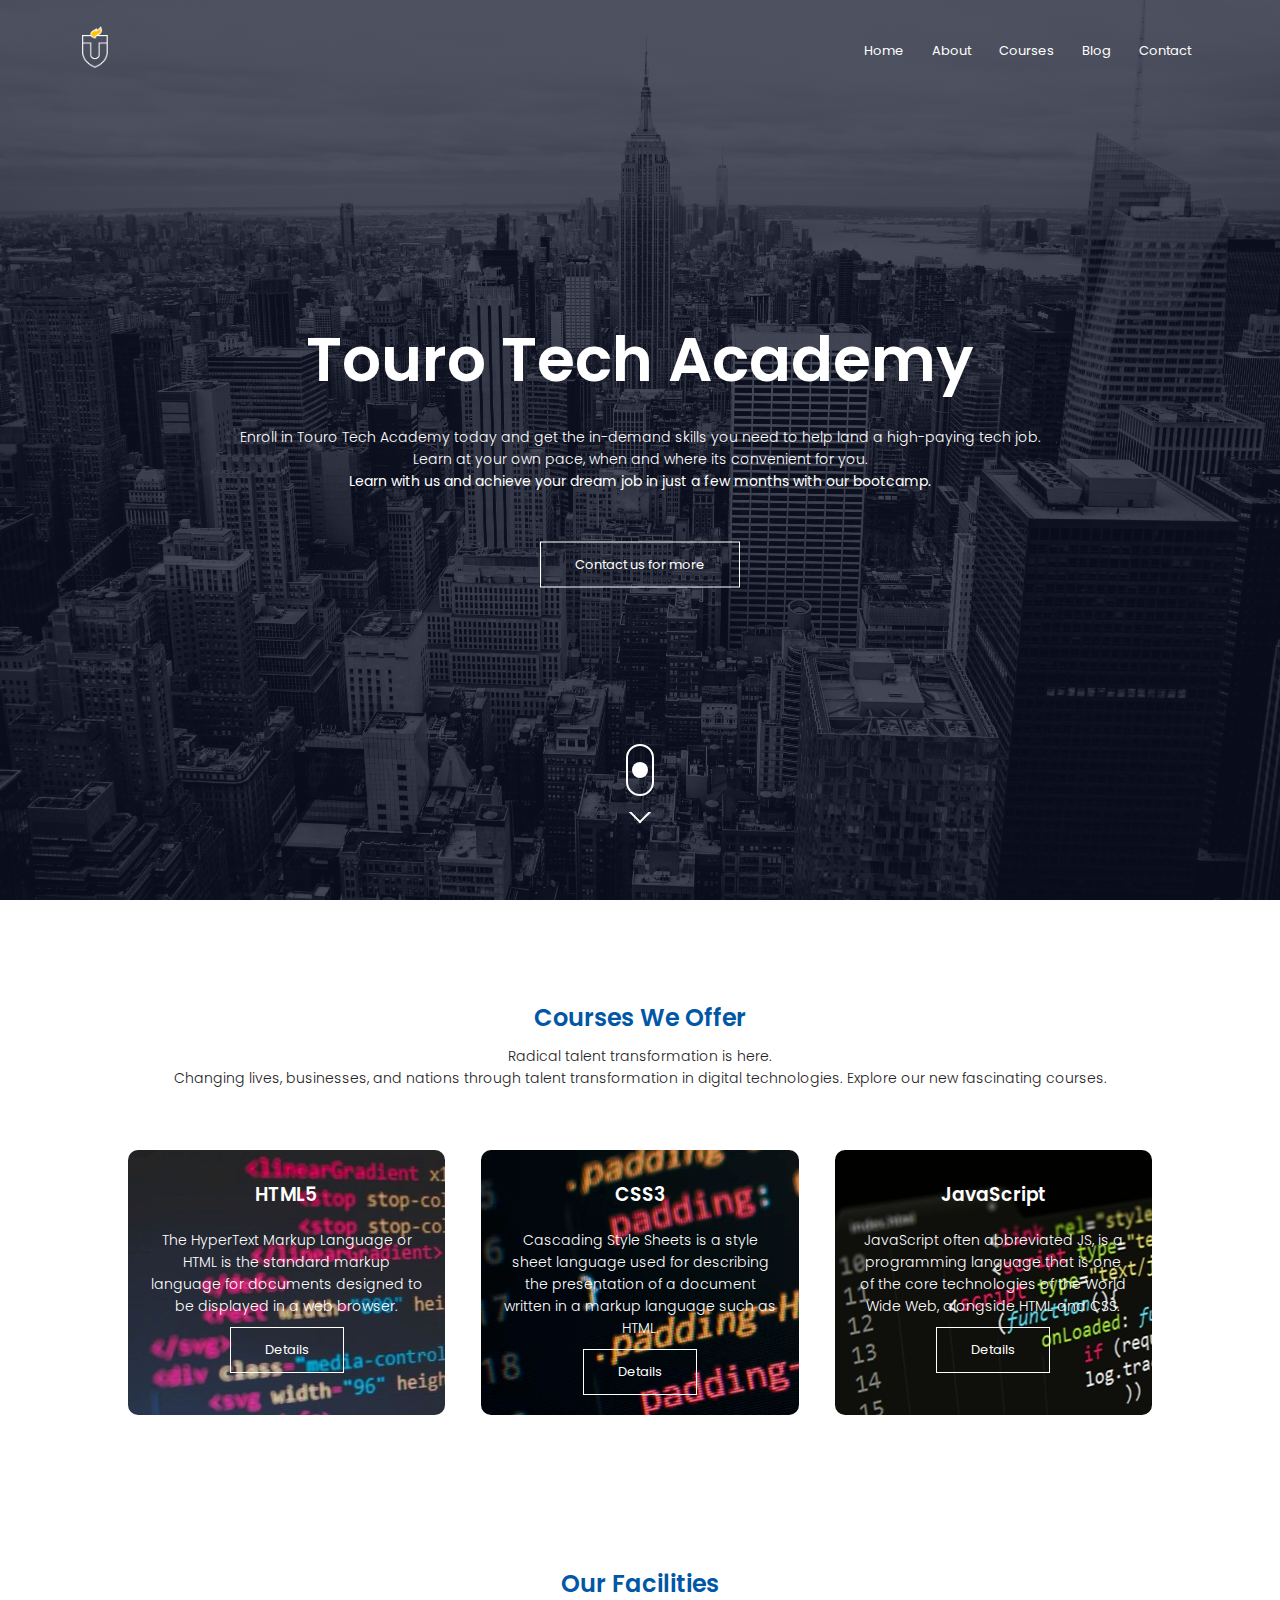
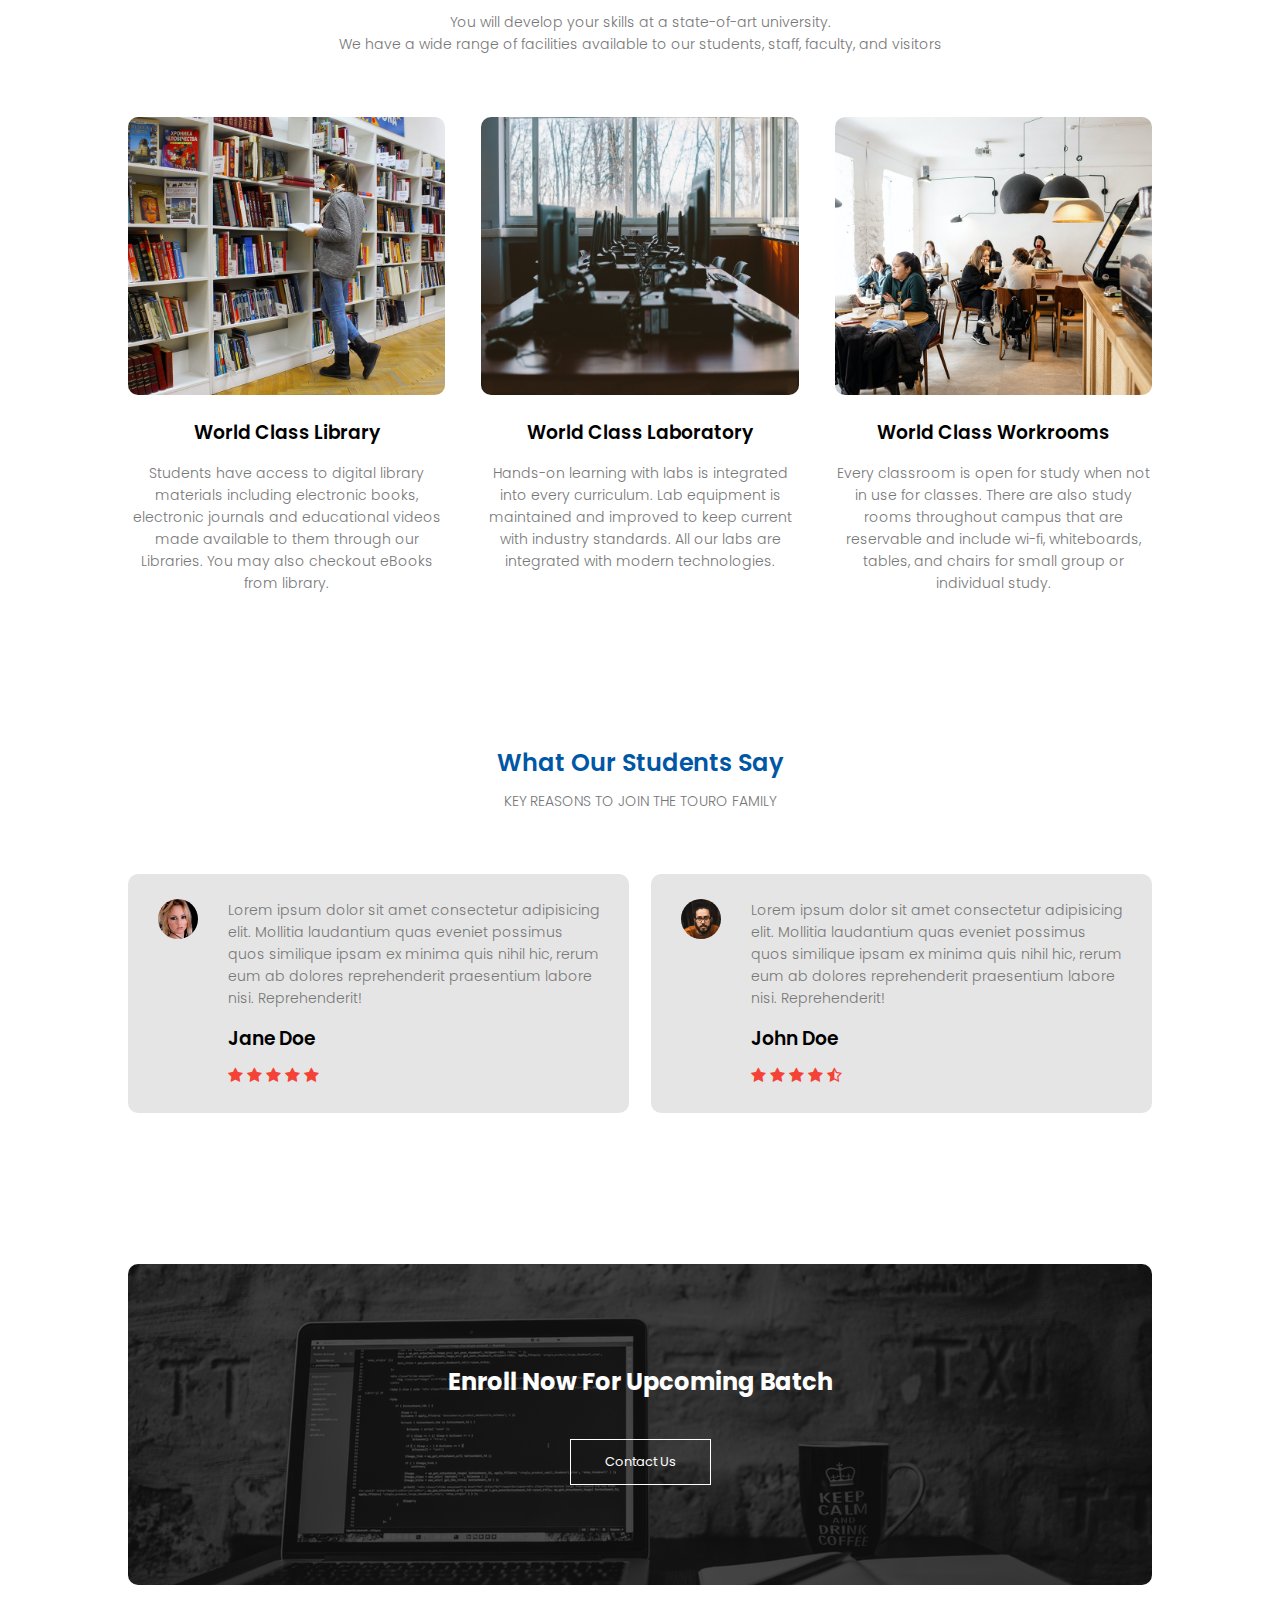
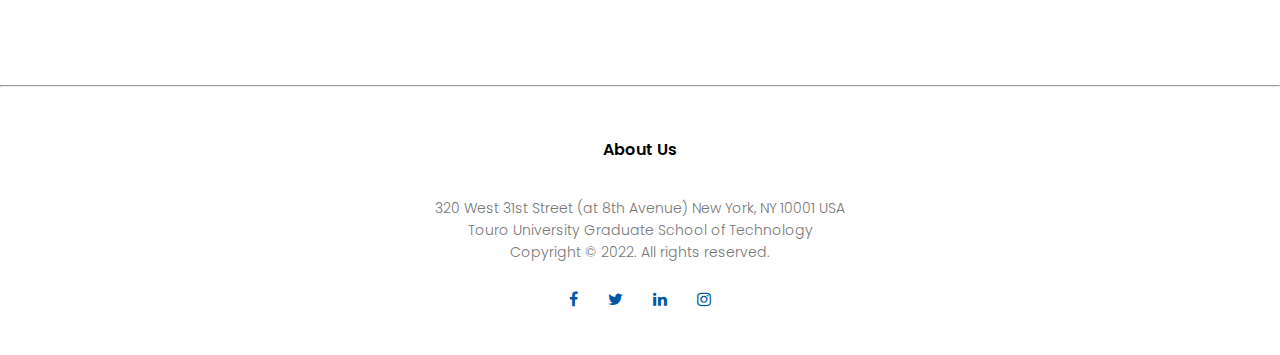
<file: index.html>
<!-- 

    MSIN 617 Web and Application Development
    Spring 2022 Final Project
    Developed By Nury Amanmadov  
    
-->

<!DOCTYPE html>
<html lang="en">
<head>
    <meta charset="UTF-8">
    <meta http-equiv="X-UA-Compatible" content="IE=edge">
    <meta name="description" content="Touro University GST MSIN 617 Final Project, Virtual Touro Tech Academy">
    <meta name="keywords" content="html, css, touro university, msin 617, web and app development">
    <meta name="author" content="Nury Amanmadov">
    <meta name="viewport" content="width=device-width, initial-scale=1.0">
    <title>Touro Tech Academy - Home</title>
    <link rel="preconnect" href="https://fonts.googleapis.com">
    <link rel="preconnect" href="https://fonts.gstatic.com" crossorigin>    
    <link href="https://fonts.googleapis.com/css2?family=Poppins:wght@100;200;300;400;600;700&display=swap" rel="stylesheet">
    <link rel="stylesheet" href="css/style.css">
    <link rel="stylesheet" href="https://cdnjs.cloudflare.com/ajax/libs/font-awesome/4.7.0/css/font-awesome.min.css">
    <link rel="shortcut icon"  href="images/favicon.ico">
</head>
<body>

    <!-- Header section -->
    <div class="header">
        <nav>
            <a href="https://gst.touro.edu/index.php"><img src="images/logo1.png" alt="logo"></a>
            <div class="nav-links" id="navLinks">
                <i class="fa fa-times" onclick="hideMenu()"></i>
                <ul>
                    <li><a href="index.html">Home</a></li>
                    <li><a href="about.html">About</a></li>
                    <li><a href="courses.html">Courses</a></li>
                    <li><a href="blog.html">Blog</a></li>
                    <li><a href="contact.html">Contact</a></li>
                </ul>
            </div>
            <i class="fa fa-bars" onclick="showMenu()"></i>
        </nav>

        <div class="text-box">
            <h1>Touro Tech Academy</h1>
            <p>
                Enroll in Touro Tech Academy today and get the in-demand skills you need to help land a high-paying tech job.
                <br>
                Learn at your own pace, when and where its convenient for you.
                <br>
                <strong>Learn with us and achieve your dream job in just a few months with our bootcamp.</strong> 
            </p>
            <a href="contact.html" class="hero-btn">Contact us for more</a>
        </div>

        <div class="hero">
            <a href="#courses" class="scroll-down">
                <div class="mouse">
                    <span></span>
                </div>
                <div class="arrow">
                    <span></span>
                </div>
            </a>
        </div>
    </div>
    <!-- End of Header section -->

    <!-- Courses section -->
    <section class="courses" id="courses">
        <h2>Courses We Offer</h2>
        <p>
            Radical talent transformation is here. <br>
            Changing lives, businesses, and nations through talent transformation in digital technologies.
            Explore our new fascinating courses.
        </p>

        <div class="row" style="color: white;">
            <div class="course-col" style="background-image: url(images/slider-images/html-image.png);">
                <h3>HTML5</h3>
                <p style="color: white;">
                    The HyperText Markup Language or HTML is the standard markup language for documents designed to be displayed in a web browser.
                </p>
                <a href="why-html.html" class="hero-btn">Details</a>
            </div>
            <div class="course-col" style="background-image: url(images/slider-images/css-image.png);">
                <h3>CSS3</h3>
                <p style="color: white;">
                    Cascading Style Sheets is a style sheet language used for describing the presentation of a document written in a markup language such as HTML.
                </p>
                <a href="why-css.html" class="hero-btn">Details</a>
            </div>
            <div class="course-col" style="background-image: url(images/slider-images/js-image.png);">
                <h3>JavaScript</h3>
                <p style="color: white;">
                    JavaScript often abbreviated JS, is a programming language that is one of the core technologies of the World Wide Web, alongside HTML and CSS.
                </p>
                <a href="why-javascript.html" class="hero-btn">Details</a>
            </div>
        </div>

    </section>
    <!-- End of Courses section -->

    <!-- Facilities section -->
    <section class="facilities">
        <h2>Our Facilities</h2>
        <p>You will develop your skills at a state-of-art university. <br> We have a wide range of facilities available to our students, staff, faculty, and visitors</p>

        <div class="row">
            <div class="facilities-col">
                <img src="images/library.png" alt="library image">
                <h3>World Class Library</h3>
                <p>
                    Students have access to digital library materials including electronic books, electronic journals and educational videos made available to them through our Libraries. You may also checkout eBooks from library. </p>
            </div>
            <div class="facilities-col">
                <img src="images/lab.jpg" alt="lab image">
                <h3>World Class Laboratory</h3>
                <p>
                    Hands-on learning with labs is integrated into every curriculum. Lab equipment is maintained and improved to keep current with industry standards. All our labs are integrated with modern technologies.</p>
            </div>
            <div class="facilities-col">
                <img src="images/cafeteria.png" alt="cafeteria image">
                <h3>World Class Workrooms</h3>
                <p>
                    Every classroom is open for study when not in use for classes. There are also study rooms throughout campus that are reservable and include wi-fi, whiteboards, tables, and chairs for small group or individual study. </p>
            </div>
        </div>
    </section>
    <!-- End of Facilities section -->

    <!-- Testimonials section -->
    <section class="testimonials">
        <h2>What Our Students Say</h2>
        <p>KEY REASONS TO JOIN THE TOURO FAMILY</p>

        <div class="row">
            <div class="testimonial-col">
                <img src="images/user1.jpg" alt="">
                <div>
                    <p>Lorem ipsum dolor sit amet consectetur adipisicing elit. Mollitia laudantium quas eveniet possimus quos similique ipsam ex minima quis nihil hic, rerum eum ab dolores reprehenderit praesentium labore nisi. Reprehenderit!</p>
                    <h3>Jane Doe</h3>
                    <i class="fa fa-star"></i>
                    <i class="fa fa-star"></i>
                    <i class="fa fa-star"></i>
                    <i class="fa fa-star"></i>
                    <i class="fa fa-star"></i>
                </div>
            </div>
            <div class="testimonial-col">
                <img src="images/user2.jpg" alt="">
                <div>
                    <p>Lorem ipsum dolor sit amet consectetur adipisicing elit. Mollitia laudantium quas eveniet possimus quos similique ipsam ex minima quis nihil hic, rerum eum ab dolores reprehenderit praesentium labore nisi. Reprehenderit!</p>
                    <h3>John Doe</h3>
                    <i class="fa fa-star"></i>
                    <i class="fa fa-star"></i>
                    <i class="fa fa-star"></i>
                    <i class="fa fa-star"></i>
                    <i class="fa fa-star-half-o"></i>
                </div>
            </div>
        </div>
    </section>
    <!-- End of Testimonials section -->

    <!-- Call to action section -->
    <section class="cta">
        <h2>Enroll Now For Upcoming Batch</h2>
        <a href="contact.html" class="hero-btn">Contact Us</a>
    </section>
    <!-- End of Call to action section -->

    <hr>

    <!-- Footer section -->
    <section class="footer">
        <h4>About Us</h4>
        <p>
            320 West 31st Street (at 8th Avenue) New York, NY 10001 USA
        <br>
            Touro University Graduate School of Technology 
            <br>Copyright © 2022. All rights reserved.
        </p>
        <div class="icons">
            <i class="fa fa-facebook" onclick="window.open('https://www.facebook.com/tourogst')" style="cursor:pointer;"></i>
            <i class="fa fa-twitter" onclick="window.open('https://twitter.com/tourogst')" style="cursor:pointer;"></i>
            <i class="fa fa-linkedin" onclick="window.open('https://www.linkedin.com/school/tourogst')" style="cursor:pointer;"></i>
            <i class="fa fa-instagram" onclick="window.open('https://www.instagram.com/tourogst')" style="cursor:pointer;"></i>
        </div>
    </section>
    <!-- End of Footer section -->

<!-- javascript for toggle menu -->
<script>
    const navLinks = document.getElementById("navLinks");

    function showMenu(){
        navLinks.style.right = "0";
    }

    function hideMenu(){
        navLinks.style.right = "-200px";
    }

</script>
</body>
</html>
</file>
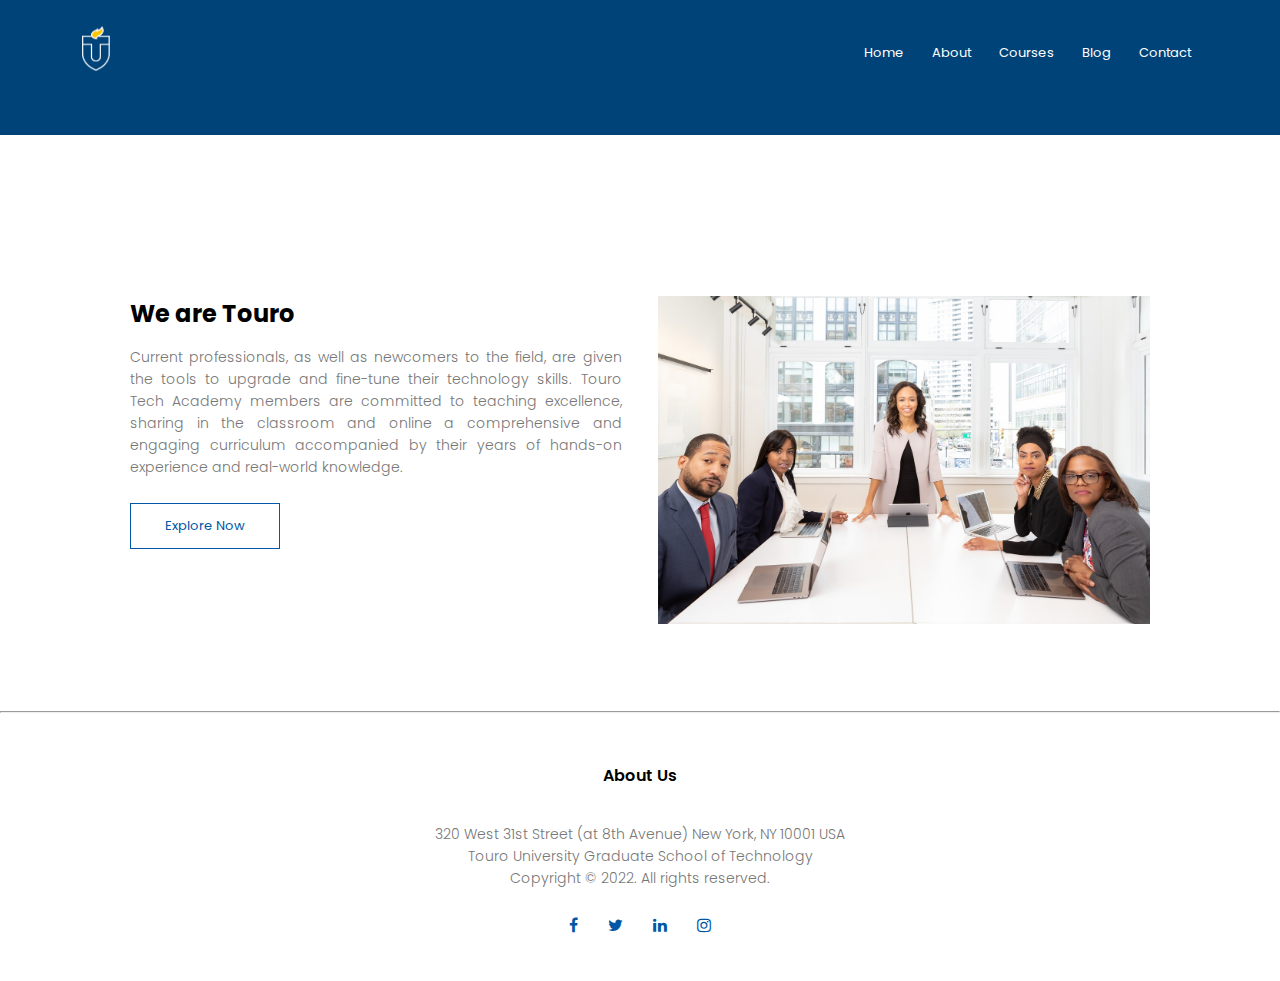
<file: about.html>
<!-- 

    MSIN 617 Web and Application Development
    Spring 2022 Final Project
    Developed By Nury Amanmadov  
    
-->

<!DOCTYPE html>
<html lang="en">
<head>
    <meta charset="UTF-8">
    <meta http-equiv="X-UA-Compatible" content="IE=edge">
    <meta name="description" content="Touro University GST MSIN 617 Final Project, Virtual Touro Tech Academy">
    <meta name="keywords" content="html, css, touro university, msin 617, web and app development">
    <meta name="author" content="Nury Amanmadov">
    <meta name="viewport" content="width=device-width, initial-scale=1.0">
    <title>Touro Tech Academy - About</title>
    <link rel="preconnect" href="https://fonts.googleapis.com">
    <link rel="preconnect" href="https://fonts.gstatic.com" crossorigin>    
    <link href="https://fonts.googleapis.com/css2?family=Poppins:wght@100;200;300;400;600;700&display=swap" rel="stylesheet">
    
    <link rel="stylesheet" href="css/style.css">
    <link rel="stylesheet" href="https://cdnjs.cloudflare.com/ajax/libs/font-awesome/4.7.0/css/font-awesome.min.css">
    <link rel="shortcut icon"  href="images/favicon.ico">
</head>
<body>

    <!-- Header section -->
    <div class="about-header">
        <nav>
            <a href="https://gst.touro.edu/index.php"><img src="images/logo1.png" alt="logo"></a>
            <div class="nav-links" id="navLinks">
                <i class="fa fa-times" onclick="hideMenu()"></i>
                <ul>
                    <li><a href="index.html">Home</a></li>
                    <li><a href="about.html">About</a></li>
                    <li><a href="courses.html">Courses</a></li>
                    <li><a href="blog.html">Blog</a></li>
                    <li><a href="contact.html">Contact</a></li>
                </ul>
            </div>
            <i class="fa fa-bars" onclick="showMenu()"></i>
        </nav>
        <!-- <h1>About Us</h1> -->
    </div>
    <!-- End of Header section -->

    <!-- AboutUs section -->
    <section class="about-us">
        <div class="row">
            <div class="about-col">
                <h2>We are Touro</h2>
                <p style="text-align: justify;">Current professionals, as well as newcomers to the field, are given the tools to upgrade and fine-tune their technology skills. 
                Touro Tech Academy members are committed to teaching excellence, sharing in the classroom and online a comprehensive and engaging curriculum accompanied by their years of hands-on experience and real-world knowledge. <br></p>
                <a href="courses.html" class="hero-btn b-btn">Explore Now</a>
            </div>
            <div class="about-col">
                <img src="images/about.jpg" alt="about us image">
            </div>
        </div>
    </section>
    <!-- End of AboutUs section -->

    <hr>

    <!-- Footer section -->
    <section class="footer">
        <h4>About Us</h4>
        <p>
            320 West 31st Street (at 8th Avenue) New York, NY 10001 USA
        <br>
            Touro University Graduate School of Technology 
            <br>Copyright © 2022. All rights reserved.
        </p>
        <div class="icons">
            <i class="fa fa-facebook" onclick="window.open('https://www.facebook.com/tourogst')" style="cursor:pointer;"></i>
            <i class="fa fa-twitter" onclick="window.open('https://twitter.com/tourogst')" style="cursor:pointer;"></i>
            <i class="fa fa-linkedin" onclick="window.open('https://www.linkedin.com/school/tourogst')" style="cursor:pointer;"></i>
            <i class="fa fa-instagram" onclick="window.open('https://www.instagram.com/tourogst')" style="cursor:pointer;"></i>
        </div>
    </section>
    <!-- End of Footer section -->



<!-- javascript for toggle menu -->
<script>
    const navLinks = document.getElementById("navLinks");

    function showMenu(){
        navLinks.style.right = "0";
    }

    function hideMenu(){
        navLinks.style.right = "-200px";
    }

</script>
</body>
</html>
</file>
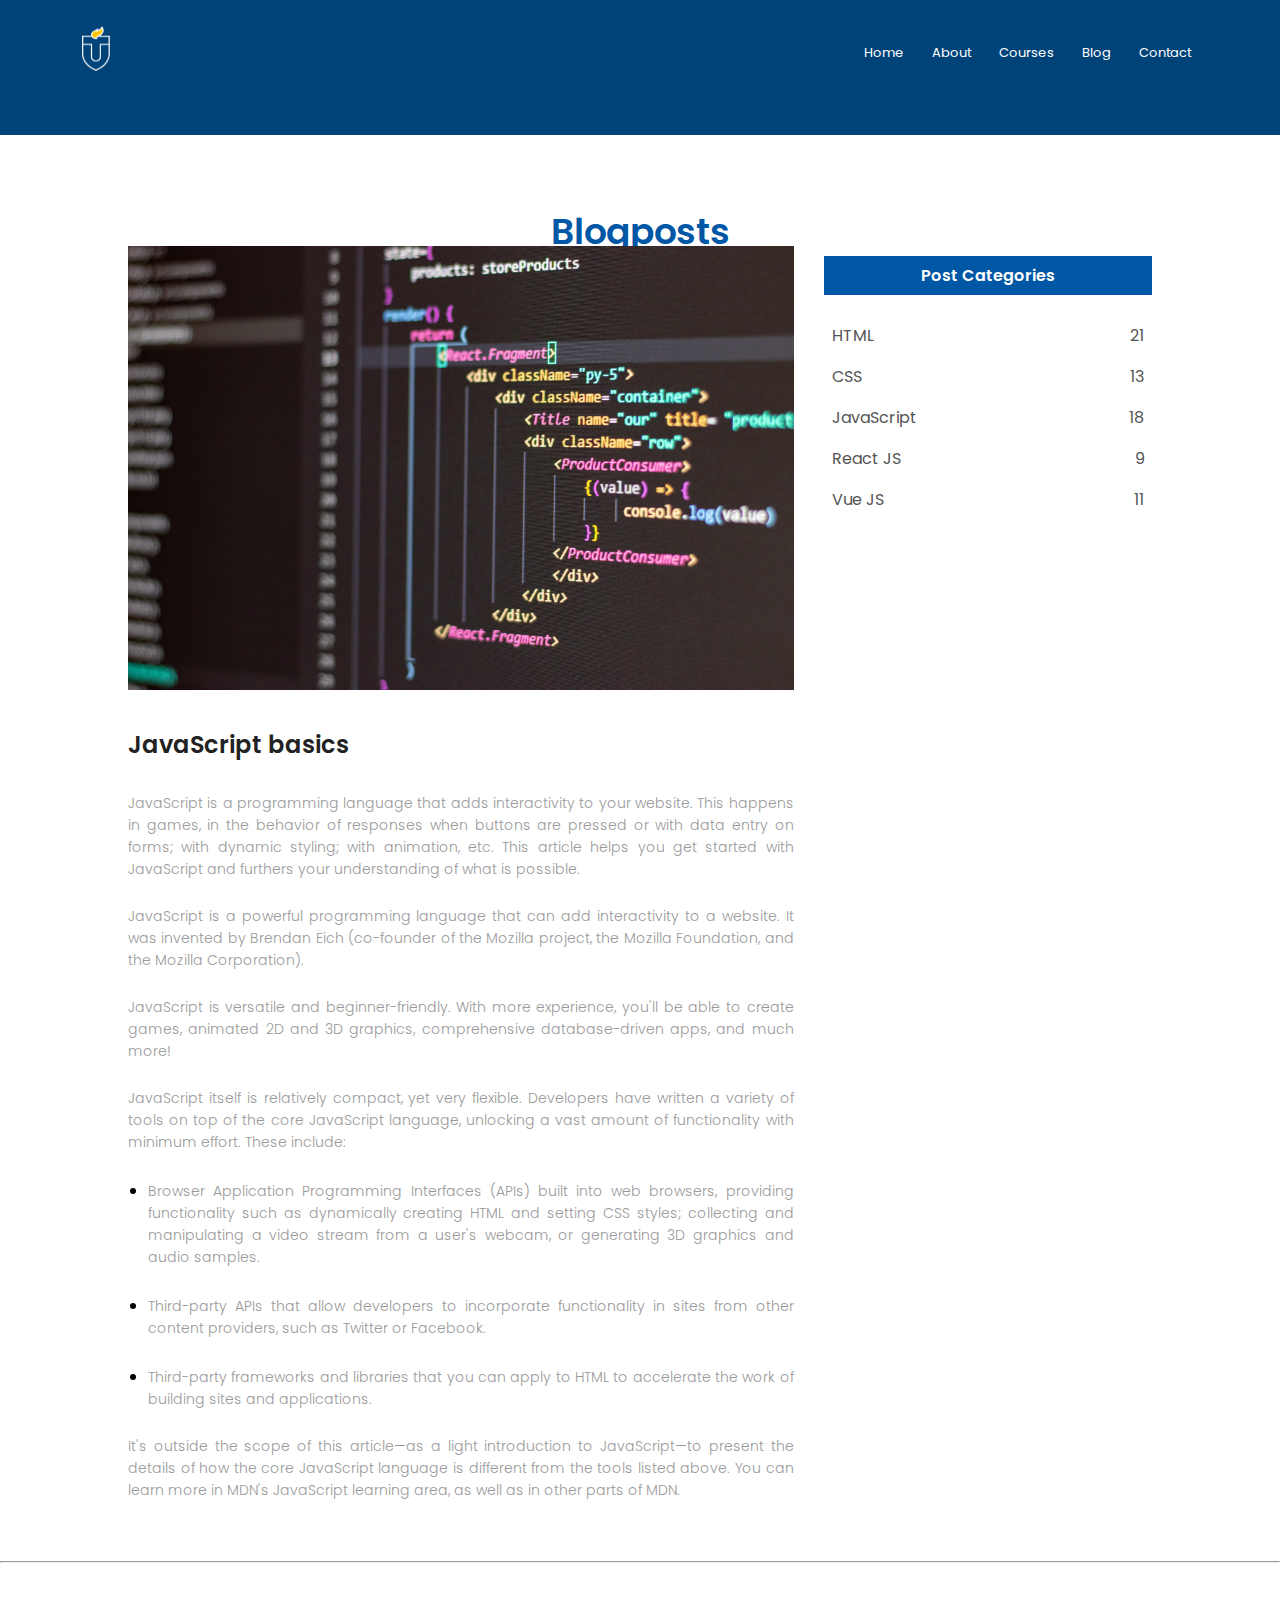
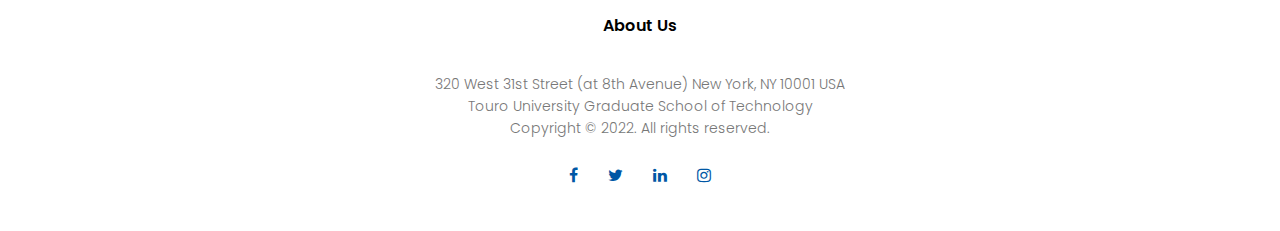
<file: blog.html>
<!-- 

    MSIN 617 Web and Application Development
    Spring 2022 Final Project
    Developed By Nury Amanmadov  
    
-->


<!DOCTYPE html>
<html lang="en">
<head>
    <meta charset="UTF-8">
    <meta http-equiv="X-UA-Compatible" content="IE=edge">
    <meta name="description" content="Touro University GST MSIN 617 Final Project, Virtual Touro Tech Academy">
    <meta name="keywords" content="html, css, touro university, msin 617, web and app development">
    <meta name="author" content="Nury Amanmadov">
    <meta name="viewport" content="width=device-width, initial-scale=1.0">
    <title>Touro Tech Academy - Blog</title>
    <link rel="preconnect" href="https://fonts.googleapis.com">
    <link rel="preconnect" href="https://fonts.gstatic.com" crossorigin>    
    <link href="https://fonts.googleapis.com/css2?family=Poppins:wght@100;200;300;400;600;700&display=swap" rel="stylesheet">
    
    <link rel="stylesheet" href="css/style.css">
    <link rel="stylesheet" href="https://cdnjs.cloudflare.com/ajax/libs/font-awesome/4.7.0/css/font-awesome.min.css">
    <link rel="shortcut icon"  href="images/favicon.ico">
</head>
<body>

    <!-- Header section -->
    <div class="about-header">
        <nav>
            <a href="https://gst.touro.edu/index.php"><img src="images/logo1.png" alt="logo"></a>
            <div class="nav-links" id="navLinks">
                <i class="fa fa-times" onclick="hideMenu()"></i>
                <ul>
                    <li><a href="index.html">Home</a></li>
                    <li><a href="about.html">About</a></li>
                    <li><a href="courses.html">Courses</a></li>
                    <li><a href="blog.html">Blog</a></li>
                    <li><a href="contact.html">Contact</a></li>
                </ul>
            </div>
            <i class="fa fa-bars" onclick="showMenu()"></i>
        </nav>
        <h1>Blogposts</h1>
    </div>
    <!-- End of Header section -->

    <!-- AboutUs section -->
    <section class="blog-content">
        <div class="row">
            <div class="blog-left">
                <img src="images/javascript.jpg" alt="blog image">
                <h2>JavaScript basics</h2>
                <p>JavaScript is a programming language that adds interactivity to your website. This happens in games, in the behavior of responses when buttons are pressed or with data entry on forms; with dynamic styling; with animation, etc. This article helps you get started with JavaScript and furthers your understanding of what is possible.
                </p>
                <br>
                <p>JavaScript is a powerful programming language that can add interactivity to a website. It was invented by Brendan Eich (co-founder of the Mozilla project, the Mozilla Foundation, and the Mozilla Corporation).
                </p>
                <br>
                <p>JavaScript is versatile and beginner-friendly. With more experience, you'll be able to create games, animated 2D and 3D graphics, comprehensive database-driven apps, and much more!
                </p>
                <br>
                <p>
                JavaScript itself is relatively compact, yet very flexible. Developers have written a variety of tools on top of the core JavaScript language, unlocking a vast amount of functionality with minimum effort. These include:
                
                </p>
                <br>
                <ul style="padding-left: 20px;">
                    <li>
                        <p>
                            Browser Application Programming Interfaces (APIs) built into web browsers, providing functionality such as dynamically creating HTML and setting CSS styles; collecting and manipulating a video stream from a user's webcam, or generating 3D graphics and audio samples.
                        </p>
                        <br>
                    </li>
                    <li>
                        <p>
                            Third-party APIs that allow developers to incorporate functionality in sites from other content providers, such as Twitter or Facebook.
                        </p>
                        <br>
                    </li>
                    <li>
                        <p>
                            Third-party frameworks and libraries that you can apply to HTML to accelerate the work of building sites and applications.
                        </p>
                    </li>
                </ul>
                <br>
                <p>
                    It's outside the scope of this article—as a light introduction to JavaScript—to present the details of how the core JavaScript language is different from the tools listed above. You can learn more in MDN's JavaScript learning area, as well as in other parts of MDN.
                </p>
            </div>
            <div class="blog-right">
                <h3>Post Categories</h3>
                <div>
                    <span>HTML</span>
                    <span>21</span>
                </div>
                <div>
                    <span>CSS</span>
                    <span>13</span>
                </div>
                <div>
                    <span>JavaScript</span>
                    <span>18</span>
                </div>
                <div>
                    <span>React JS</span>
                    <span>9</span>
                </div>
                <div>
                    <span>Vue JS</span>
                    <span>11</span>
                </div>
            </div>
        </div>
    </section>
    <!-- End of AboutUs section -->

    <hr>

    <!-- Footer section -->
    <section class="footer">
        <h4>About Us</h4>
        <p>
            320 West 31st Street (at 8th Avenue) New York, NY 10001 USA
        <br>
            Touro University Graduate School of Technology 
            <br>Copyright © 2022. All rights reserved.
        </p>
        <div class="icons">
            <i class="fa fa-facebook" onclick="window.open('https://www.facebook.com/tourogst')" style="cursor:pointer;"></i>
            <i class="fa fa-twitter" onclick="window.open('https://twitter.com/tourogst')" style="cursor:pointer;"></i>
            <i class="fa fa-linkedin" onclick="window.open('https://www.linkedin.com/school/tourogst')" style="cursor:pointer;"></i>
            <i class="fa fa-instagram" onclick="window.open('https://www.instagram.com/tourogst')" style="cursor:pointer;"></i>
        </div>
    </section>
    <!-- End of Footer section -->

<!-- javascript for toggle menu -->
<script>
    const navLinks = document.getElementById("navLinks");

    function showMenu(){
        navLinks.style.right = "0";
        //navLinks.style.display = '';
    }

    function hideMenu(){
        navLinks.style.right = "-200px";
        //navLinks.style.display = 'none';
    }

</script>
</body>
</html>
</file>
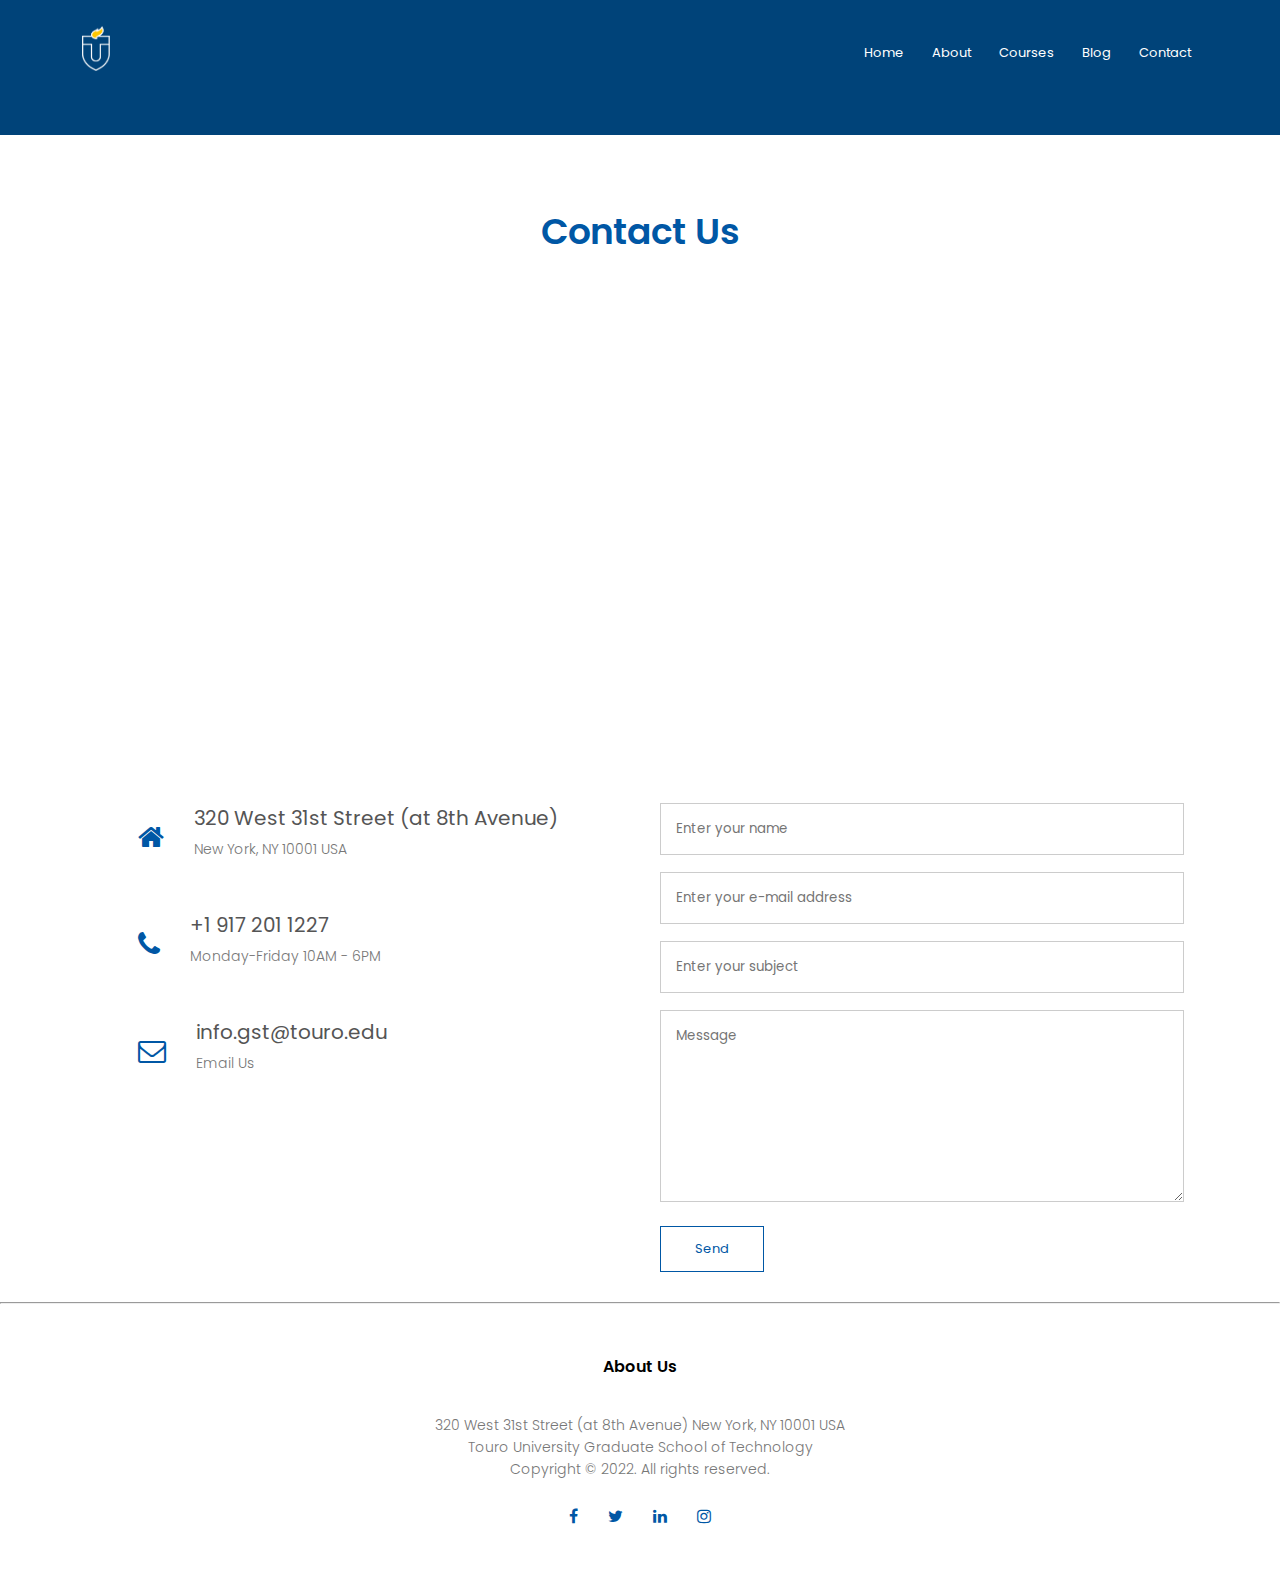
<file: contact.html>
<!-- 

    MSIN 617 Web and Application Development
    Spring 2022 Final Project
    Developed By Nury Amanmadov  
    
-->

<!DOCTYPE html>
<html lang="en">
<head>
    <meta charset="UTF-8">
    <meta http-equiv="X-UA-Compatible" content="IE=edge">
    <meta name="description" content="Touro University GST MSIN 617 Final Project, Virtual Touro Tech Academy">
    <meta name="keywords" content="html, css, touro university, msin 617, web and app development">
    <meta name="author" content="Nury Amanmadov">
    <meta name="viewport" content="width=device-width, initial-scale=1.0">
    <title>Touro Tech Academy - Contact</title>
    <link rel="preconnect" href="https://fonts.googleapis.com">
    <link rel="preconnect" href="https://fonts.gstatic.com" crossorigin>    
    <link href="https://fonts.googleapis.com/css2?family=Poppins:wght@100;200;300;400;600;700&display=swap" rel="stylesheet">
    
    <link rel="stylesheet" href="css/style.css">
    <link rel="stylesheet" href="https://cdnjs.cloudflare.com/ajax/libs/font-awesome/4.7.0/css/font-awesome.min.css">
    <link rel="shortcut icon"  href="images/favicon.ico">
</head>
<body>

    <!-- Header section -->
    <div class="about-header">
        <nav>
            <a href="https://gst.touro.edu/index.php"><img src="images/logo1.png" alt="logo"></a>
            <div class="nav-links" id="navLinks">
                <i class="fa fa-times" onclick="hideMenu()"></i>
                <ul>
                    <li><a href="index.html">Home</a></li>
                    <li><a href="about.html">About</a></li>
                    <li><a href="courses.html">Courses</a></li>
                    <li><a href="blog.html">Blog</a></li>
                    <li><a href="contact.html">Contact</a></li>
                </ul>
            </div>
            <i class="fa fa-bars" onclick="showMenu()"></i>
        </nav>
        <h1>Contact Us</h1>
    </div>
    <!-- End of Header section -->

    <!-- Location section -->
    <div class="location">
        <iframe src="https://www.google.com/maps/embed?pb=!1m18!1m12!1m3!1d3022.5221738078694!2d-73.99814368428666!3d40.750538543193436!2m3!1f0!2f0!3f0!3m2!1i1024!2i768!4f13.1!3m3!1m2!1s0x89c259b1c13d27ad%3A0xf28287db29f1ed27!2s320%20W%2031st%20St%2C%20New%20York%2C%20NY%2010001!5e0!3m2!1sen!2sus!4v1649474826599!5m2!1sen!2sus" width="600" height="450" style="border:0;" allowfullscreen="" loading="lazy" referrerpolicy="no-referrer-when-downgrade"></iframe>
    </div>
    <!-- End of Location section -->
    
    <!-- Contact section -->
    <section class="contact">
        <div class="row">
            <div class="contact-col">
                <div>
                    <i class="fa fa-home"></i>
                    <div style="display: inline-block; margin-bottom: 10px">
                        <h5>
                            320 West 31st Street (at 8th Avenue)
                        </h5>
                        <p>
                            New York, NY 10001 USA
                        </p>
                    </div>
                </div>
                <div>
                    <i class="fa fa-phone"></i>
                    <div style="display: inline-block; margin-bottom: 10px">
                        <h5>
                            <a style="text-decoration: none;color: inherit;" href="tel:+19172011227">+1 917 201 1227</a>
                        </h5>
                        <p>
                            Monday-Friday 10AM - 6PM
                        </p>
                    </div>
                </div>
                <div>
                    <i class="fa fa-envelope-o"></i>
                    <div style="display: inline-block; margin-bottom: 10px">
                        <h5>
                            <a style="text-decoration: none;color: inherit;" href="mailto:amanmadov@gmail.com">info.gst@touro.edu</a>
                        </h5>
                        <p>
                            Email Us
                        </p>
                    </div>
                </div>
            </div>
            <div class="contact-col">
                <form action="form.php" method="post">
                    <input type="text" name="name" placeholder="Enter your name" required>
                    <input type="email" name="email" placeholder="Enter your e-mail address" required>
                    <input type="text" name="subject" placeholder="Enter your subject" required>
                    <textarea rows="8" name="message" placeholder="Message" required></textarea>
                    <button type="submit" class="hero-btn b-btn">Send</button>
                </form>
            </div>
        </div>
    </section>
    <!-- End of Contact section -->

    <hr>

    <!-- Footer section -->
    <section class="footer">
        <h4>About Us</h4>
        <p>
            320 West 31st Street (at 8th Avenue) New York, NY 10001 USA
        <br>
            Touro University Graduate School of Technology 
            <br>Copyright © 2022. All rights reserved.
        </p>
        <div class="icons">
            <i class="fa fa-facebook" onclick="window.open('https://www.facebook.com/tourogst')" style="cursor:pointer;"></i>
            <i class="fa fa-twitter" onclick="window.open('https://twitter.com/tourogst')" style="cursor:pointer;"></i>
            <i class="fa fa-linkedin" onclick="window.open('https://www.linkedin.com/school/tourogst')" style="cursor:pointer;"></i>
            <i class="fa fa-instagram" onclick="window.open('https://www.instagram.com/tourogst')" style="cursor:pointer;"></i>
        </div>
    </section>
    <!-- End of Footer section -->

<!-- javascript for toggle menu -->
<script>
    const navLinks = document.getElementById("navLinks");

    function showMenu(){
        navLinks.style.right = "0";
    }

    function hideMenu(){
        navLinks.style.right = "-200px";
    }

</script>
</body>
</html>
</file>
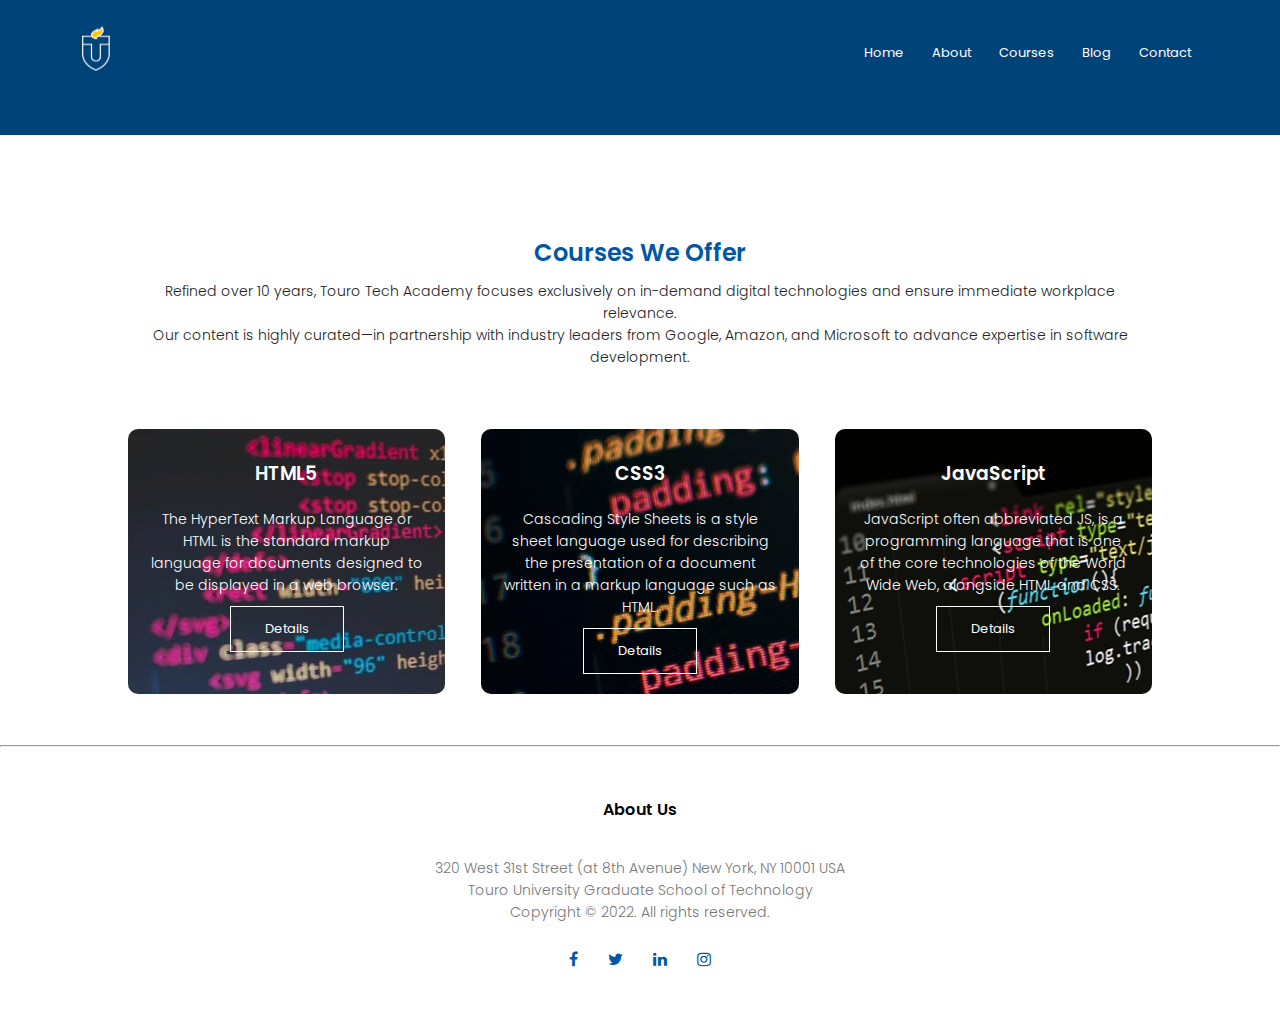
<file: courses.html>
<!-- 

    MSIN 617 Web and Application Development
    Spring 2022 Final Project
    Developed By Nury Amanmadov  
    
-->

<!DOCTYPE html>
<html lang="en">
<head>
    <meta charset="UTF-8">
    <meta http-equiv="X-UA-Compatible" content="IE=edge">
    <meta name="description" content="Touro University GST MSIN 617 Final Project, Virtual Touro Tech Academy">
    <meta name="keywords" content="html, css, touro university, msin 617, web and app development">
    <meta name="author" content="Nury Amanmadov">
    <meta name="viewport" content="width=device-width, initial-scale=1.0">
    <title>Touro Tech Academy - Courses</title>
    <link rel="preconnect" href="https://fonts.googleapis.com">
    <link rel="preconnect" href="https://fonts.gstatic.com" crossorigin>    
    <link href="https://fonts.googleapis.com/css2?family=Poppins:wght@100;200;300;400;600;700&display=swap" rel="stylesheet">
    
    <link rel="stylesheet" href="css/style.css">
    <link rel="stylesheet" href="https://cdnjs.cloudflare.com/ajax/libs/font-awesome/4.7.0/css/font-awesome.min.css">
    <link rel="shortcut icon"  href="images/favicon.ico">
</head>
<body>

    <!-- Header section -->
    <div class="about-header">
        <nav>
            <a href="https://gst.touro.edu/index.php"><img src="images/logo1.png" alt="logo"></a>
            <div class="nav-links" id="navLinks">
                <i class="fa fa-times" onclick="hideMenu()"></i>
                <ul>
                    <li><a href="index.html">Home</a></li>
                    <li><a href="about.html">About</a></li>
                    <li><a href="courses.html">Courses</a></li>
                    <li><a href="blog.html">Blog</a></li>
                    <li><a href="contact.html">Contact</a></li>
                </ul>
            </div>
            <i class="fa fa-bars" onclick="showMenu()"></i>
        </nav>
    </div>
    <!-- End of Header section -->

   
    <!-- Courses section -->
    <section class="courses">
        <h2>Courses We Offer</h2>
        <p>Refined over 10 years, Touro Tech Academy focuses exclusively on in-demand digital technologies and ensure immediate workplace relevance. <br>
        Our content is highly curated—in partnership with industry leaders from Google, Amazon, and Microsoft to advance expertise in software development.
        </p>

        <div class="row" style="color: white;">
            <div class="course-col" style="background-image: url(images/slider-images/html-image.png);">
                <h3>HTML5</h3>
                <p style="color: white;">
                    The HyperText Markup Language or HTML is the standard markup language for documents designed to be displayed in a web browser.
                </p>
                <a href="why-html.html" class="hero-btn">Details</a>
            </div>
            <div class="course-col" style="background-image: url(images/slider-images/css-image.png);">
                <h3>CSS3</h3>
                <p style="color: white;">
                    Cascading Style Sheets is a style sheet language used for describing the presentation of a document written in a markup language such as HTML.
                </p>
                <a href="why-css.html" class="hero-btn">Details</a>
            </div>
            <div class="course-col" style="background-image: url(images/slider-images/js-image.png);">
                <h3>JavaScript</h3>
                <p style="color: white;">
                    JavaScript often abbreviated JS, is a programming language that is one of the core technologies of the World Wide Web, alongside HTML and CSS.
                </p>
                <a href="why-javascript.html" class="hero-btn">Details</a>
            </div>
        </div>

        <!-- <div class="row">
            <div class="course-col">
                <h3>React Js</h3>
                <p>
                    React.js is a free and open-source front-end JavaScript library for building user interfaces based on UI components. It is maintained by Meta and a community of individual developers and companies.
                </p>
                <a href="contact.html" class="hero-btn">Enroll</a>
            </div>
            <div class="course-col">
                <h3>Vue Js</h3>
                <p>
                    Vue.js is an open-source model–view–viewmodel front end JavaScript framework for building user interfaces and single-page applications. It was created by Evan You and maintained by community of individual developers.
                </p>
                <a href="contact.html" class="hero-btn">Enroll</a>
            </div>
            <div class="course-col">
                <h3>Node Js</h3>
                <p>
                    Node.js is an open-source, cross-platform, back-end JavaScript runtime environment that runs on the V8 engine and executes JavaScript code outside a web browser. Node.js lets developers use JavaScript at the backend.
                </p>
                <a href="contact.html" class="hero-btn">Enroll</a>
            </div>
        </div> -->

    </section>
    <!-- End of Courses section -->


    <!-- Facilities section -->
    <!-- <section class="facilities">
        <h2>Our Facilities</h2>
        <p>You will develop your skills at a state-of-art university. <br> We have a wide range of facilities available to our students, staff, faculty, and visitors</p>

        <div class="row">
            <div class="facilities-col">
                <img src="images/library.png" alt="library image">
                <h3>World Class Library</h3>
                <p>
                    Students have access to digital library materials including electronic books, electronic journals and educational videos made available to them through our Libraries. You may also checkout eBooks from library. </p>
            </div>
            <div class="facilities-col">
                <img src="images/lab.jpg" alt="lab image">
                <h3>World Class Laboratory</h3>
                <p>
                    Hands-on learning with labs is integrated into every curriculum. Lab equipment is maintained and improved to keep current with industry standards. All our labs are integrated with modern technologies.</p>
            </div>
            <div class="facilities-col">
                <img src="images/cafeteria.png" alt="cafeteria image">
                <h3>World Class Workrooms</h3>
                <p>
                    Every classroom is open for study when not in use for classes. There are also study rooms throughout campus that are reservable and include wi-fi, whiteboards, tables, and chairs for small group or individual study. </p>
            </div>
        </div>
    </section> -->
    <!-- End of Facilities section -->

    <hr>

    <!-- Footer section -->
    <section class="footer">
        <h4>About Us</h4>
        <p>
            320 West 31st Street (at 8th Avenue) New York, NY 10001 USA
        <br>
            Touro University Graduate School of Technology 
            <br>Copyright © 2022. All rights reserved.
        </p>
        <div class="icons">
            <i class="fa fa-facebook" onclick="window.open('https://www.facebook.com/tourogst')" style="cursor:pointer;"></i>
            <i class="fa fa-twitter" onclick="window.open('https://twitter.com/tourogst')" style="cursor:pointer;"></i>
            <i class="fa fa-linkedin" onclick="window.open('https://www.linkedin.com/school/tourogst')" style="cursor:pointer;"></i>
            <i class="fa fa-instagram" onclick="window.open('https://www.instagram.com/tourogst')" style="cursor:pointer;"></i>
        </div>
    </section>
    <!-- End of Footer section -->

<!-- javascript for toggle menu -->
<script>
    const navLinks = document.getElementById("navLinks");

    function showMenu(){
        navLinks.style.right = "0";
    }

    function hideMenu(){
        navLinks.style.right = "-200px";
    }

</script>
</body>
</html>
</file>
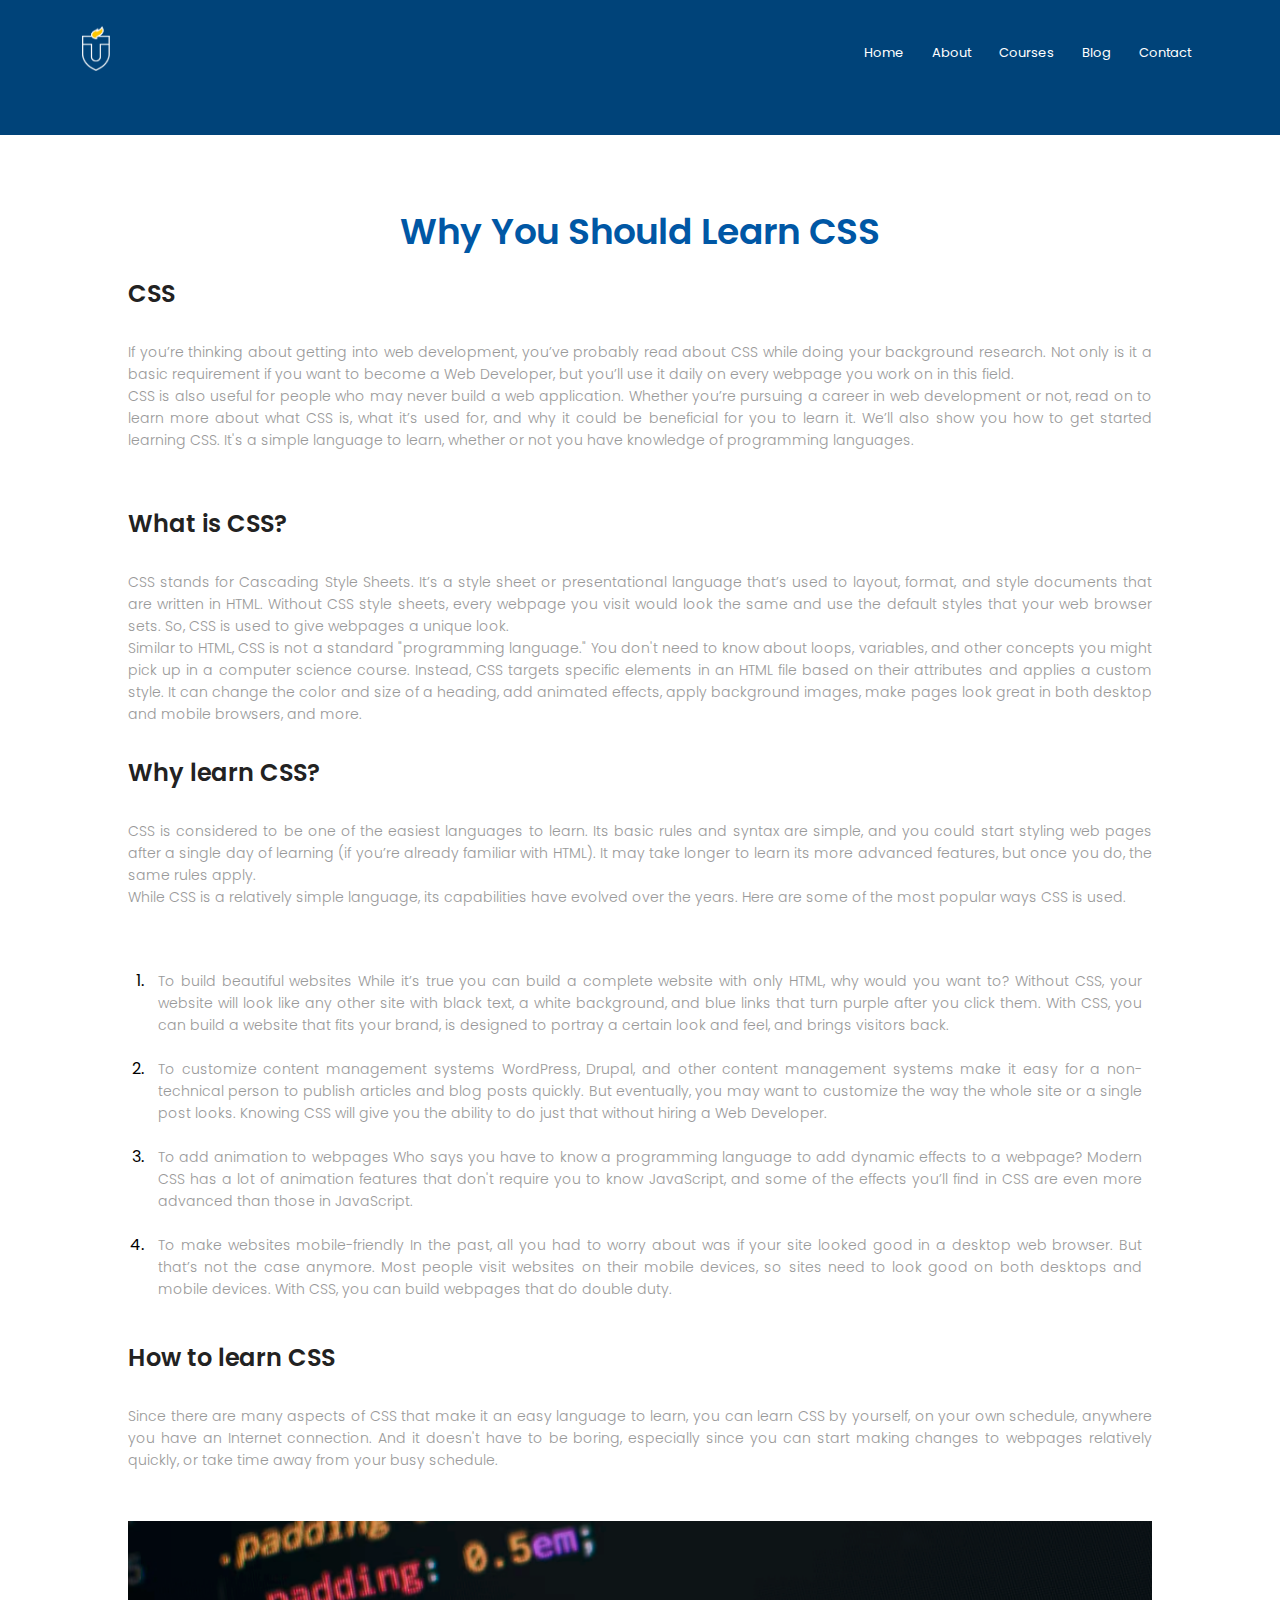
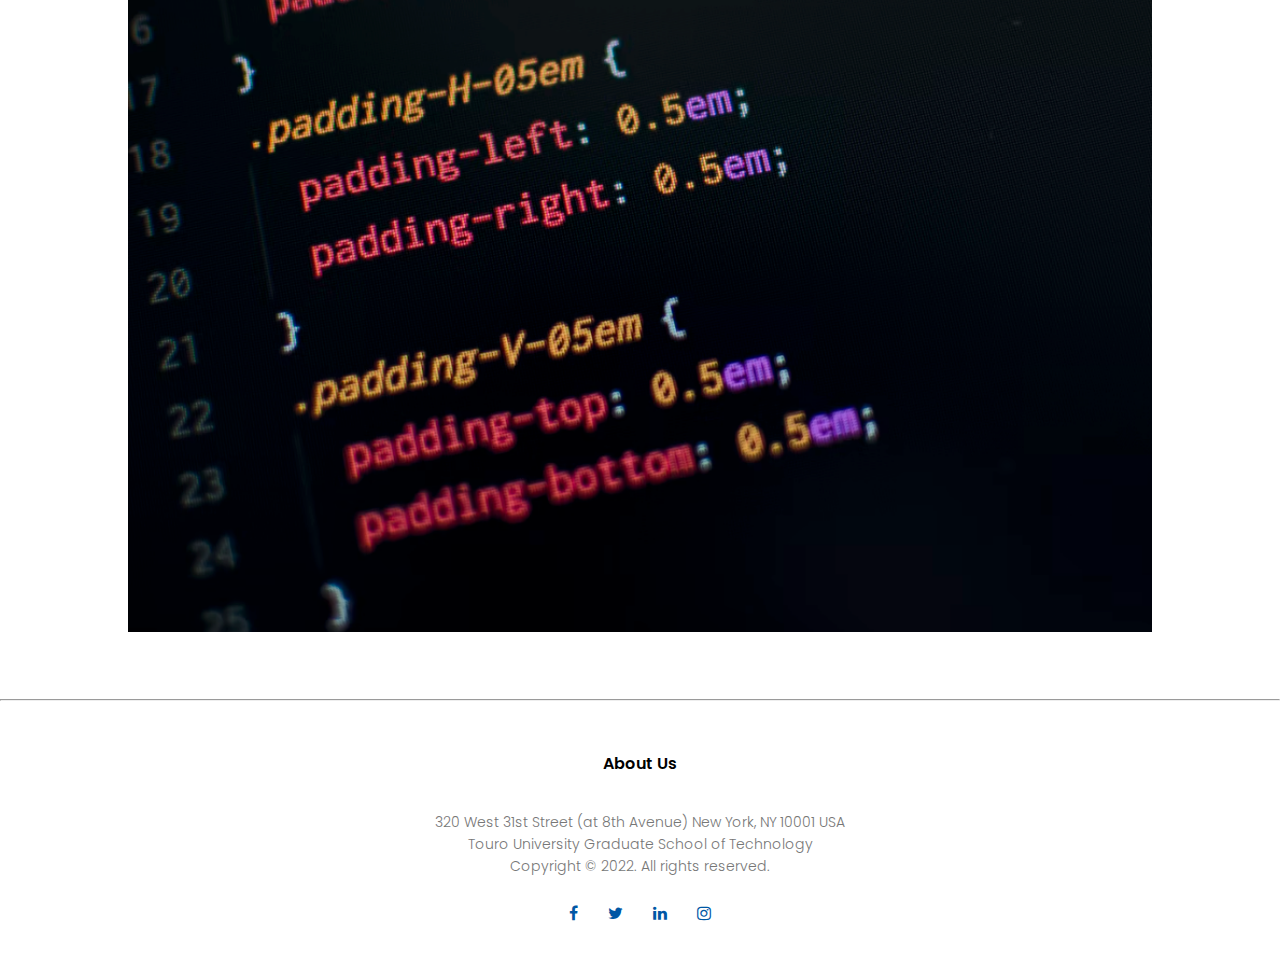
<file: why-css.html>
<!-- 

    MSIN 617 Web and Application Development
    Spring 2022 Final Project
    Developed By Nury Amanmadov  
    
-->


<!DOCTYPE html>
<html lang="en">
<head>
    <meta charset="UTF-8">
    <meta http-equiv="X-UA-Compatible" content="IE=edge">
    <meta name="description" content="Touro University GST MSIN 617 Final Project, Virtual Touro Tech Academy">
    <meta name="keywords" content="html, css, touro university, msin 617, web and app development">
    <meta name="author" content="Nury Amanmadov">
    <meta name="viewport" content="width=device-width, initial-scale=1.0">
    <title>Touro Tech Academy - CSS</title>
    <link rel="preconnect" href="https://fonts.googleapis.com">
    <link rel="preconnect" href="https://fonts.gstatic.com" crossorigin>    
    <link href="https://fonts.googleapis.com/css2?family=Poppins:wght@100;200;300;400;600;700&display=swap" rel="stylesheet">
    <link rel="stylesheet" href="css/style.css">
    <link rel="stylesheet" href="https://cdnjs.cloudflare.com/ajax/libs/font-awesome/4.7.0/css/font-awesome.min.css">
    <link rel="shortcut icon"  href="images/favicon.ico">
</head>
<body>

    <!-- Header section -->
    <div class="about-header">
        <nav>
            <a href="https://gst.touro.edu/index.php"><img src="images/logo1.png" alt="logo"></a>
            <div class="nav-links" id="navLinks">
                <i class="fa fa-times" onclick="hideMenu()"></i>
                <ul>
                    <li><a href="index.html">Home</a></li>
                    <li><a href="about.html">About</a></li>
                    <li><a href="courses.html">Courses</a></li>
                    <li><a href="blog.html">Blog</a></li>
                    <li><a href="contact.html">Contact</a></li>
                </ul>
            </div>
            <i class="fa fa-bars" onclick="showMenu()"></i>
        </nav>
        <h1>Why You Should Learn CSS</h1>
    </div>
    <!-- End of Header section -->

    <!-- AboutUs section -->
    <section class="blog-content">
        <div class="row">
            <div class="blog-left" style="flex-basis: 100%;">
                <h2>CSS</h2>
                <p>
                    If you’re thinking about getting into web development, you’ve probably read about CSS while doing your background research. Not only is it a basic requirement if you want to become a Web Developer, but you’ll use it daily on every webpage you work on in this field. <br>
                    CSS is also useful for people who may never build a web application. Whether you’re pursuing a career in web development or not, read on to learn more about what CSS is, what it’s used for, and why it could be beneficial for you to learn it. We’ll also show you how to get started learning CSS. It's a simple language to learn, whether or not you have knowledge of programming languages.
                </p><br>
                <h2>What is CSS?</h2>
                <p>
                    CSS stands for Cascading Style Sheets. It’s a style sheet or presentational language that’s used to layout, format, and style documents that are written in HTML. Without CSS style sheets, every webpage you visit would look the same and use the default styles that your web browser sets. So, CSS is used to give webpages a unique look.
                    <br>
                    Similar to HTML, CSS is not a standard "programming language." You don't need to know about loops, variables, and other concepts you might pick up in a computer science course. Instead, CSS targets specific elements in an HTML file based on their attributes and applies a custom style. It can change the color and size of a heading, add animated effects, apply background images, make pages look great in both desktop and mobile browsers, and more.
                </p>
                <h2>Why learn CSS?</h2>
                <p>
                    CSS is considered to be one of the easiest languages to learn. Its basic rules and syntax are simple, and you could start styling web pages after a single day of learning (if you’re already familiar with HTML). It may take longer to learn its more advanced features, but once you do, the same rules apply.
                    <br>
                    While CSS is a relatively simple language, its capabilities have evolved over the years. Here are some of the most popular ways CSS is used.
                </p> <br><br>

                <ol style="padding-left: 20px">
                    <li>
                        <p>
                            To build beautiful websites
                            While it’s true you can build a complete website with only HTML, why would you want to? Without CSS, your website will look like any other site with black text, a white background, and blue links that turn purple after you click them. With CSS, you can build a website that fits your brand, is designed to portray a certain look and feel, and brings visitors back.
                        </p>
                    </li>
                    <li>
                        <p>
                            To customize content management systems
                            WordPress, Drupal, and other content management systems make it easy for a non-technical person to publish articles and blog posts quickly. But eventually, you may want to customize the way the whole site or a single post looks. Knowing CSS will give you the ability to do just that without hiring a Web Developer.
                        </p>
                    </li>
                    <li>
                        <p>
                            To add animation to webpages
                            Who says you have to know a programming language to add dynamic effects to a webpage? Modern CSS has a lot of animation features that don't require you to know JavaScript, and some of the effects you’ll find in CSS are even more advanced than those in JavaScript.
                        </p>
                    </li>
                    <li>
                        <p>
                            To make websites mobile-friendly
                            In the past, all you had to worry about was if your site looked good in a desktop web browser. But that’s not the case anymore. Most people visit websites on their mobile devices, so sites need to look good on both desktops and mobile devices. With CSS, you can build webpages that do double duty.
                        </p>
                    </li>
                </ol>
                

                <h2>How to learn CSS</h2>
                <p>
                    Since there are many aspects of CSS that make it an easy language to learn, you can learn CSS by yourself, on your own schedule, anywhere you have an Internet connection. And it doesn't have to be boring, especially since you can start making changes to webpages relatively quickly, or take time away from your busy schedule.
                </p>
                
                <br><br>

                <img src="images/slider-images/css-image.png" alt="blog image">
                <br>
            </div>
        </div>
    </section>
    <!-- End of AboutUs section -->

    <hr>

    <!-- Footer section -->
    <section class="footer">
        <h4>About Us</h4>
        <p>
            320 West 31st Street (at 8th Avenue) New York, NY 10001 USA
        <br>
            Touro University Graduate School of Technology 
            <br>Copyright © 2022. All rights reserved.
        </p>
        <div class="icons">
            <i class="fa fa-facebook" onclick="window.open('https://www.facebook.com/tourogst')" style="cursor:pointer;"></i>
            <i class="fa fa-twitter" onclick="window.open('https://twitter.com/tourogst')" style="cursor:pointer;"></i>
            <i class="fa fa-linkedin" onclick="window.open('https://www.linkedin.com/school/tourogst')" style="cursor:pointer;"></i>
            <i class="fa fa-instagram" onclick="window.open('https://www.instagram.com/tourogst')" style="cursor:pointer;"></i>
        </div>
    </section>
    <!-- End of Footer section -->

<!-- javascript for toggle menu -->
<script>
    const navLinks = document.getElementById("navLinks");

    function showMenu(){
        navLinks.style.right = "0";
        //navLinks.style.display = '';
    }

    function hideMenu(){
        navLinks.style.right = "-200px";
        //navLinks.style.display = 'none';
    }

</script>
</body>
</html>
</file>
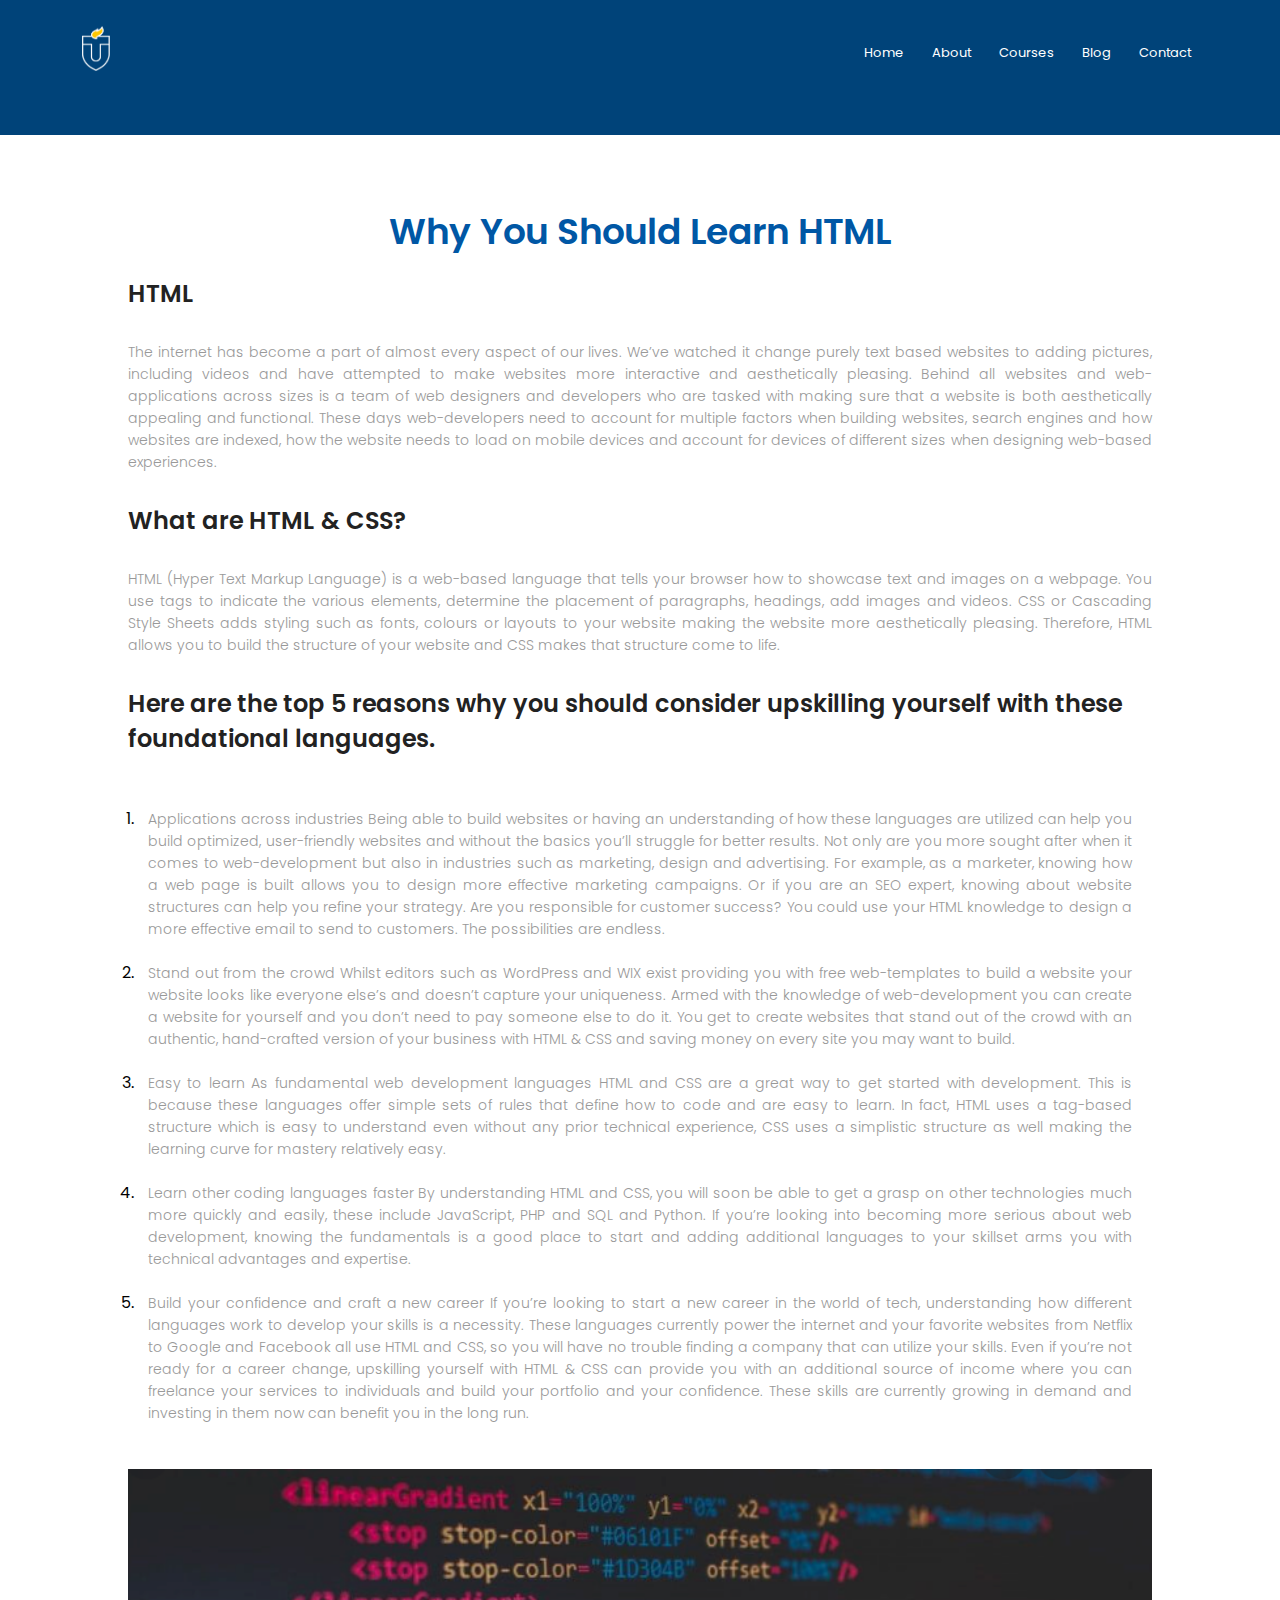
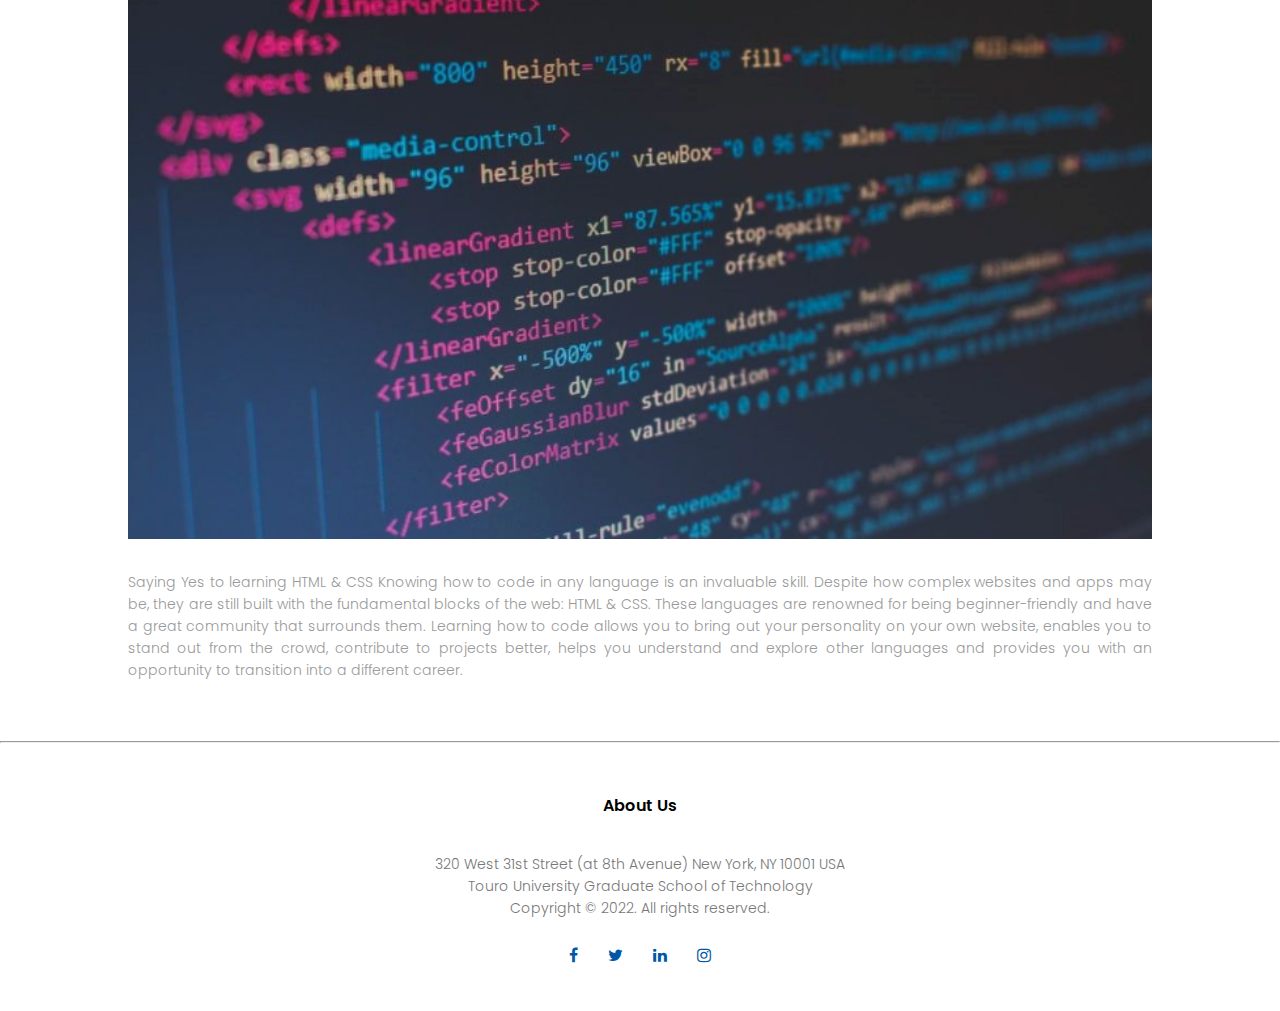
<file: why-html.html>
<!-- 

    MSIN 617 Web and Application Development
    Spring 2022 Final Project
    Developed By Nury Amanmadov  
    
-->


<!DOCTYPE html>
<html lang="en">
<head>
    <meta charset="UTF-8">
    <meta http-equiv="X-UA-Compatible" content="IE=edge">
    <meta name="description" content="Touro University GST MSIN 617 Final Project, Virtual Touro Tech Academy">
    <meta name="keywords" content="html, css, touro university, msin 617, web and app development">
    <meta name="author" content="Nury Amanmadov">
    <meta name="viewport" content="width=device-width, initial-scale=1.0">
    <title>Touro Tech Academy - HTML</title>
    <link rel="preconnect" href="https://fonts.googleapis.com">
    <link rel="preconnect" href="https://fonts.gstatic.com" crossorigin>    
    <link href="https://fonts.googleapis.com/css2?family=Poppins:wght@100;200;300;400;600;700&display=swap" rel="stylesheet">
    <link rel="stylesheet" href="css/style.css">
    <link rel="stylesheet" href="https://cdnjs.cloudflare.com/ajax/libs/font-awesome/4.7.0/css/font-awesome.min.css">
    <link rel="shortcut icon"  href="images/favicon.ico">
</head>
<body>

    <!-- Header section -->
    <div class="about-header">
        <nav>
            <a href="https://gst.touro.edu/index.php"><img src="images/logo1.png" alt="logo"></a>
            <div class="nav-links" id="navLinks">
                <i class="fa fa-times" onclick="hideMenu()"></i>
                <ul>
                    <li><a href="index.html">Home</a></li>
                    <li><a href="about.html">About</a></li>
                    <li><a href="courses.html">Courses</a></li>
                    <li><a href="blog.html">Blog</a></li>
                    <li><a href="contact.html">Contact</a></li>
                </ul>
            </div>
            <i class="fa fa-bars" onclick="showMenu()"></i>
        </nav>
        <h1>Why You Should Learn HTML</h1>
    </div>
    <!-- End of Header section -->

    <!-- AboutUs section -->
    <section class="blog-content">
        <div class="row">
            <div class="blog-left" style="flex-basis: 100%;">
                <h2>HTML</h2>
                <p>
                    The internet has become a part of almost every aspect of our lives. We’ve watched it change purely text based websites to adding pictures, including videos and have attempted to make websites more interactive and aesthetically pleasing.
                    Behind all websites and web-applications across sizes is a team of web designers and developers who are tasked with making sure that a website is both aesthetically appealing and functional. These days web-developers need to account for multiple factors when building websites, search engines and how websites are indexed, how the website needs to load on mobile devices and account for devices of different sizes when designing web-based experiences. 
                </p>
                <h2>What are HTML & CSS?</h2>
                <p>
                    HTML (Hyper Text Markup Language) is a web-based  language that tells your browser how to showcase text and images on a webpage. You use tags to indicate the various elements, determine the placement of paragraphs, headings, add images and videos. CSS or Cascading Style Sheets adds styling such as fonts, colours or layouts to your website making the website more aesthetically pleasing. Therefore, HTML allows you to build the structure of your website and CSS makes that structure come to life.
                </p>
                <h2>Here are the top 5 reasons why you should consider upskilling yourself with these foundational languages. </h2>
                <ol style="text-align: justify; padding: 10px">
                    <li>
                        <p>Applications across industries
                        Being able to build websites or having an understanding of how these languages are utilized can help you build optimized, user-friendly websites and without the basics you’ll struggle for better results. Not only are you more sought after when it comes to web-development but also in industries such as marketing, design and advertising. 
                        For example, as a marketer, knowing how a web page is built allows you to design more effective marketing campaigns. Or if you are an SEO expert, knowing about website structures can help you refine your strategy. Are you responsible for customer success? You could use your HTML knowledge to design a more effective email to send to customers. The possibilities are endless.</p>
                    </li>
                    <li>
                        <p>Stand out from the crowd 
                        Whilst editors such as WordPress and WIX exist providing you with free web-templates to build a website your website looks like everyone else’s and doesn’t capture your uniqueness. Armed with the knowledge of web-development you can create a website for yourself and you don’t need to pay someone else to do it. You get to create websites that stand out of the crowd with an authentic, hand-crafted version of your business with HTML & CSS and saving money on every site you may want to build. 
                    </p>
                    </li>
                    <li>
                        <p>Easy to learn
                        As fundamental web development languages HTML and CSS are a great way to get started with development. This is because these languages offer simple sets of rules that define how to code and are easy to learn. In fact, HTML uses a tag-based structure which is easy to understand even without any prior technical experience, CSS uses a simplistic structure as well making the learning curve for mastery relatively easy.
                    </p>
                    </li>
                    <li>
                        <p>Learn other coding languages faster
                        By understanding HTML and CSS, you will soon be able to get a grasp on other technologies much more quickly and easily, these include JavaScript, PHP and SQL and Python. If you’re looking into becoming more serious about web development, knowing the fundamentals is a good place to start and adding additional languages to your skillset arms you with technical advantages and expertise.
                    </p>
                    </li>
                    <li>
                        <p>Build your confidence and craft a new career
                        If you’re looking to start a new career in the world of tech, understanding how different languages work to develop your skills is a necessity. These languages currently power the internet and your favorite websites from Netflix to Google and Facebook all use HTML and CSS, so you will have no trouble finding a company that can utilize your skills. Even if you’re not ready for a career change, upskilling yourself with HTML & CSS can provide you with an additional source of income where you can freelance your services to individuals and build your portfolio and your confidence. These skills are currently growing in demand and investing in them now can benefit you in the long run. 
                        </p>
                    </li>
                </ol>
                <br>

                <img src="images/slider-images/html-image.png" alt="blog image">
                <br><br>
                
                <p>
                    Saying Yes to learning HTML & CSS 
                    Knowing how to code in any language is an invaluable skill. Despite how complex websites and apps may be, they are still built with the fundamental blocks of the web: HTML & CSS. These languages are renowned for being beginner-friendly and have a great community that surrounds them. Learning how to code allows you to bring out your personality on your own website, enables you to stand out from the crowd, contribute to projects better, helps you understand and explore other languages and provides you with an opportunity to transition into a different career. 
                </p>
                
            </div>
        </div>
    </section>
    <!-- End of AboutUs section -->

    <hr>

    <!-- Footer section -->
    <section class="footer">
        <h4>About Us</h4>
        <p>
            320 West 31st Street (at 8th Avenue) New York, NY 10001 USA
        <br>
            Touro University Graduate School of Technology 
            <br>Copyright © 2022. All rights reserved.
        </p>
        <div class="icons">
            <i class="fa fa-facebook" onclick="window.open('https://www.facebook.com/tourogst')" style="cursor:pointer;"></i>
            <i class="fa fa-twitter" onclick="window.open('https://twitter.com/tourogst')" style="cursor:pointer;"></i>
            <i class="fa fa-linkedin" onclick="window.open('https://www.linkedin.com/school/tourogst')" style="cursor:pointer;"></i>
            <i class="fa fa-instagram" onclick="window.open('https://www.instagram.com/tourogst')" style="cursor:pointer;"></i>
        </div>
    </section>
    <!-- End of Footer section -->

<!-- javascript for toggle menu -->
<script>
    const navLinks = document.getElementById("navLinks");

    function showMenu(){
        navLinks.style.right = "0";
        //navLinks.style.display = '';
    }

    function hideMenu(){
        navLinks.style.right = "-200px";
        //navLinks.style.display = 'none';
    }

</script>
</body>
</html>
</file>
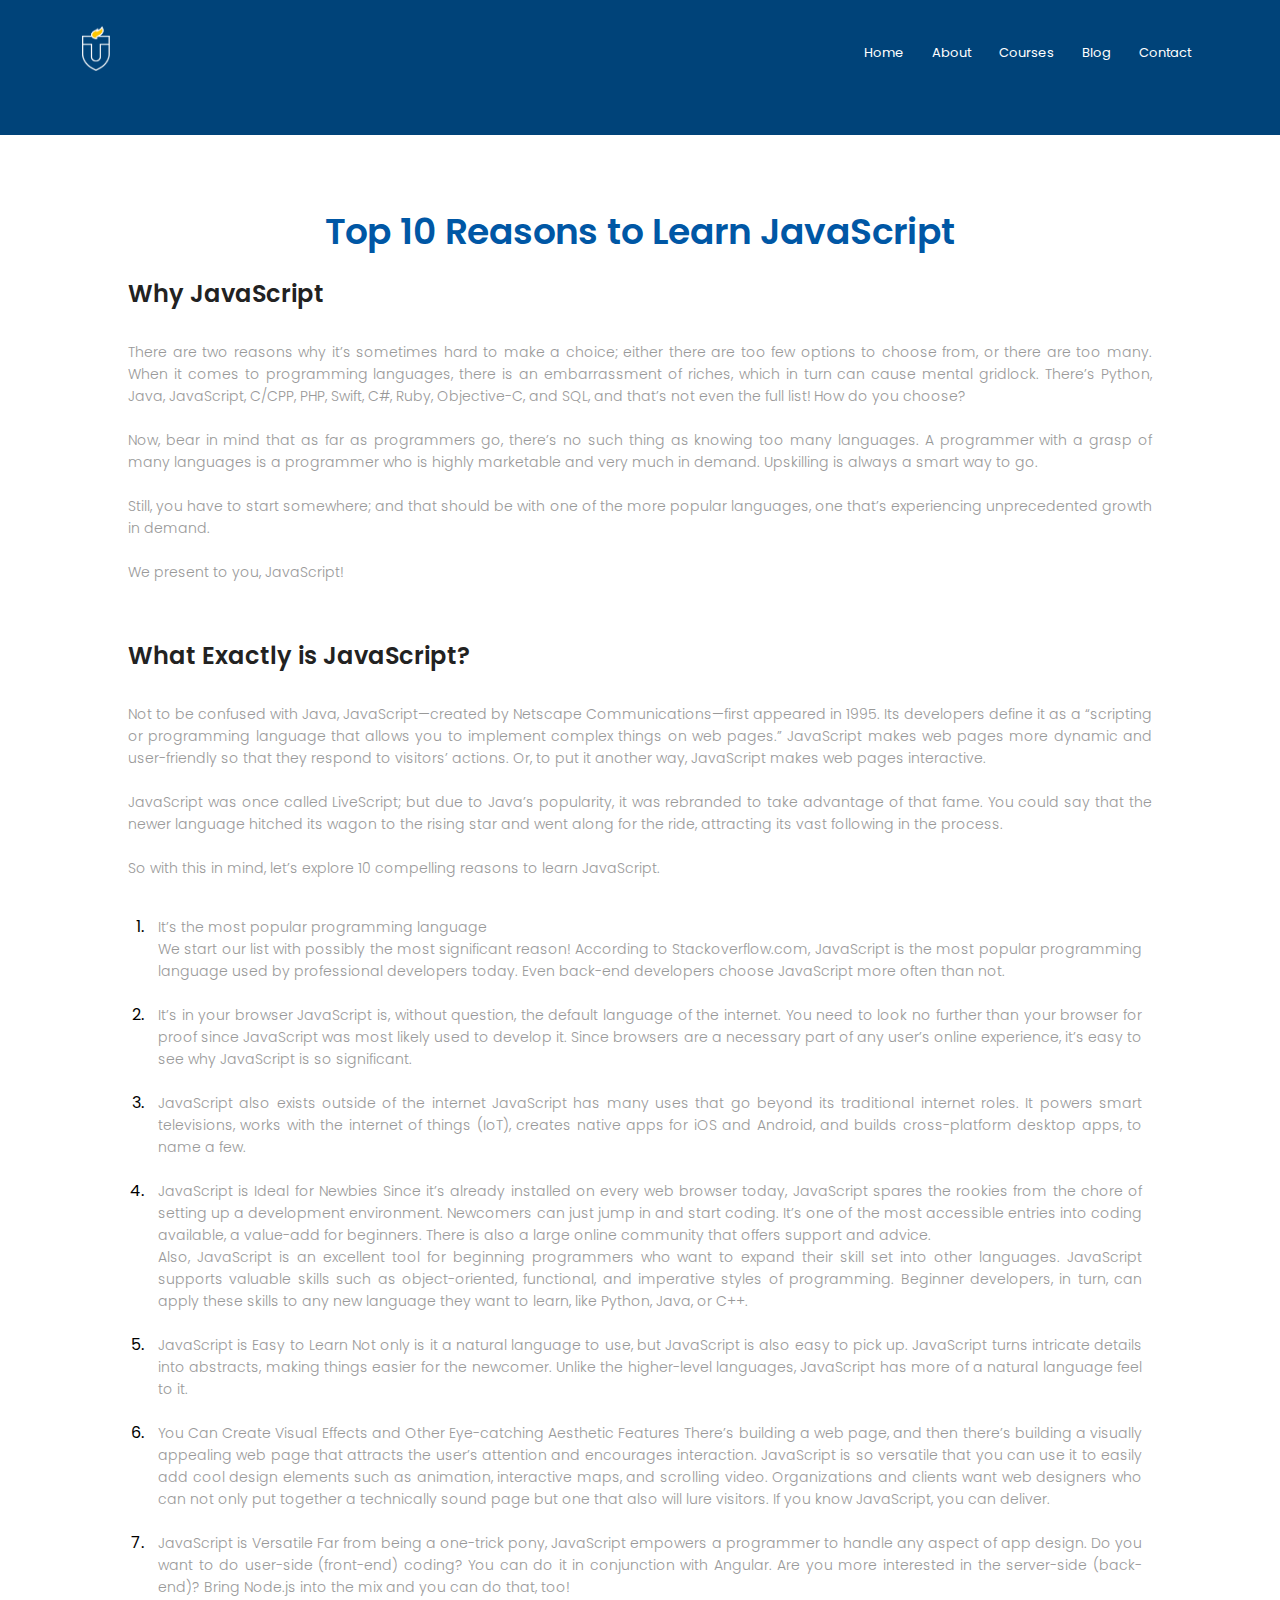
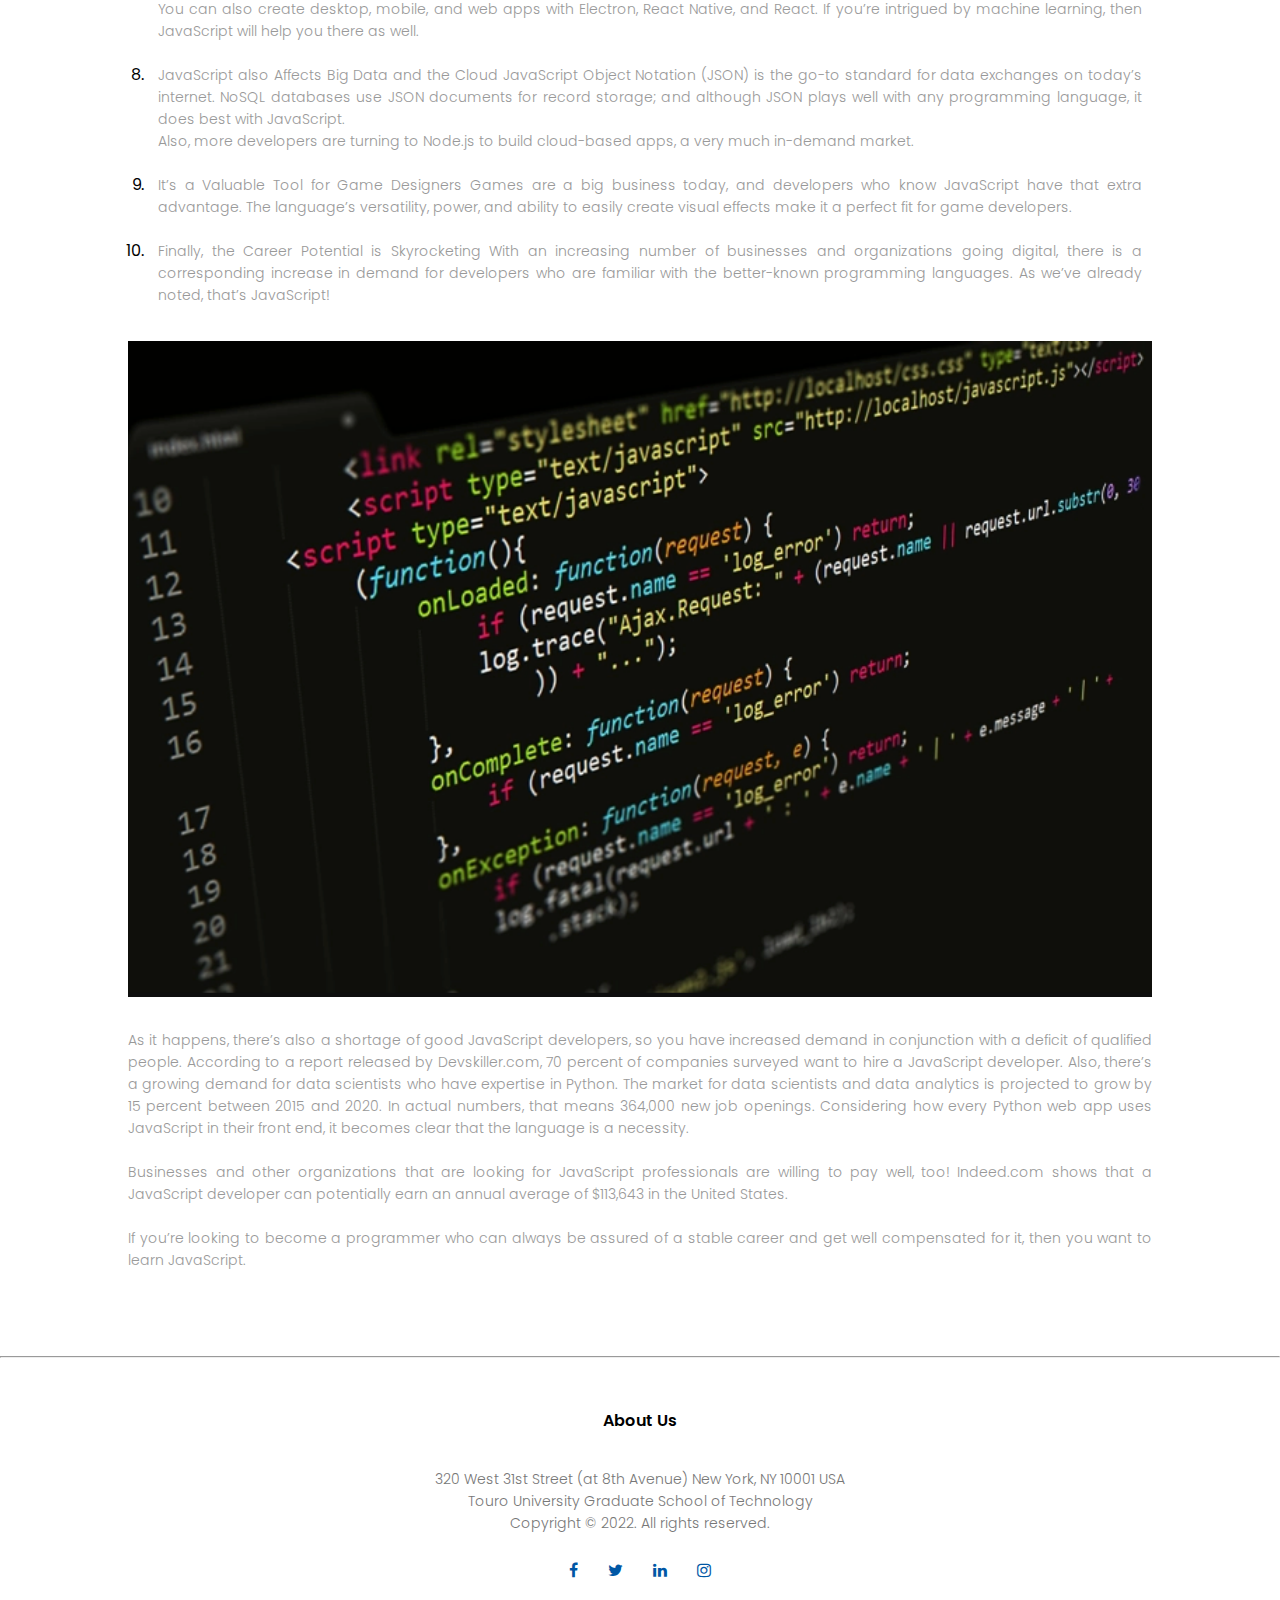
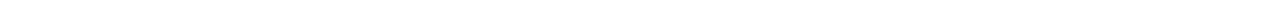
<file: why-javascript.html>
<!-- 

    MSIN 617 Web and Application Development
    Spring 2022 Final Project
    Developed By Nury Amanmadov  
    
-->


<!DOCTYPE html>
<html lang="en">
<head>
    <meta charset="UTF-8">
    <meta http-equiv="X-UA-Compatible" content="IE=edge">
    <meta name="description" content="Touro University GST MSIN 617 Final Project, Virtual Touro Tech Academy">
    <meta name="keywords" content="html, css, touro university, msin 617, web and app development">
    <meta name="author" content="Nury Amanmadov">
    <meta name="viewport" content="width=device-width, initial-scale=1.0">
    <title>Touro Tech Academy - JavaScript</title>
    <link rel="preconnect" href="https://fonts.googleapis.com">
    <link rel="preconnect" href="https://fonts.gstatic.com" crossorigin>    
    <link href="https://fonts.googleapis.com/css2?family=Poppins:wght@100;200;300;400;600;700&display=swap" rel="stylesheet">
    <link rel="stylesheet" href="css/style.css">
    <link rel="stylesheet" href="https://cdnjs.cloudflare.com/ajax/libs/font-awesome/4.7.0/css/font-awesome.min.css">
    <link rel="shortcut icon"  href="images/favicon.ico">
</head>
<body>

    <!-- Header section -->
    <div class="about-header">
        <nav>
            <a href="https://gst.touro.edu/index.php"><img src="images/logo1.png" alt="logo"></a>
            <div class="nav-links" id="navLinks">
                <i class="fa fa-times" onclick="hideMenu()"></i>
                <ul>
                    <li><a href="index.html">Home</a></li>
                    <li><a href="about.html">About</a></li>
                    <li><a href="courses.html">Courses</a></li>
                    <li><a href="blog.html">Blog</a></li>
                    <li><a href="contact.html">Contact</a></li>
                </ul>
            </div>
            <i class="fa fa-bars" onclick="showMenu()"></i>
        </nav>
        <h1>Top 10 Reasons to Learn JavaScript</h1>
    </div>
    <!-- End of Header section -->

    <!-- AboutUs section -->
    <section class="blog-content">
        <div class="row">
            <div class="blog-left" style="flex-basis: 100%;">
                <h2>Why JavaScript</h2>
                <p>
                    There are two reasons why it’s sometimes hard to make a choice; either there are too few options to choose from, or there are too many. When it comes to programming languages, there is an embarrassment of riches, which in turn can cause mental gridlock. There’s Python, Java, JavaScript, C/CPP, PHP, Swift, C#, Ruby, Objective-C, and SQL, and that’s not even the full list! How do you choose?
                    <br> <br>
                    Now, bear in mind that as far as programmers go, there’s no such thing as knowing too many languages. A programmer with a grasp of many languages is a programmer who is highly marketable and very much in demand. Upskilling is always a smart way to go.
                    <br> <br>
                    Still, you have to start somewhere; and that should be with one of the more popular languages, one that’s experiencing unprecedented growth in demand.
                    <br> <br>
                    We present to you, JavaScript!
                </p>
                <br>
                <h2>What Exactly is JavaScript?</h2>
                <p>
                    Not to be confused with Java, JavaScript—created by Netscape Communications—first appeared in 1995. Its developers define it as a “scripting or programming language that allows you to implement complex things on web pages.” JavaScript makes web pages more dynamic and user-friendly so that they respond to visitors’ actions. Or, to put it another way, JavaScript makes web pages interactive.
                    <br> <br>
                    JavaScript was once called LiveScript; but due to Java’s popularity, it was rebranded to take advantage of that fame. You could say that the newer language hitched its wagon to the rising star and went along for the ride, attracting its vast following in the process.
                    <br><br>
                    So with this in mind, let’s explore 10 compelling reasons to learn JavaScript.
                    <br>
                </p>
                <br>

                <ol style="padding-left: 20px">
                    <li>
                        <p>
                            It’s the most popular programming language <br>
                            We start our list with possibly the most significant reason! According to Stackoverflow.com, JavaScript is the most popular programming language used by professional developers today. Even back-end developers choose JavaScript more often than not.
                        </p>
                    </li>
                    <li>
                        <p>
                            It’s in your browser
                            JavaScript is, without question, the default language of the internet. You need to look no further than your browser for proof since JavaScript was most likely used to develop it. Since browsers are a necessary part of any user’s online experience, it’s easy to see why JavaScript is so significant.
                        </p>
                    </li>
                    <li>
                        <p>
                            JavaScript also exists outside of the internet
                            JavaScript has many uses that go beyond its traditional internet roles. It powers smart televisions, works with the internet of things (IoT), creates native apps for iOS and Android, and builds cross-platform desktop apps, to name a few.
                        </p>
                    </li>
                    <li>
                        <p>
                            JavaScript is Ideal for Newbies 
                            Since it’s already installed on every web browser today, JavaScript spares the rookies from the chore of setting up a development environment. Newcomers can just jump in and start coding. It’s one of the most accessible entries into coding available, a value-add for beginners. There is also a large online community that offers support and advice.
                            <br>
                            Also, JavaScript is an excellent tool for beginning programmers who want to expand their skill set into other languages. JavaScript supports valuable skills such as object-oriented, functional, and imperative styles of programming. Beginner developers, in turn, can apply these skills to any new language they want to learn, like Python, Java, or C++.
                        </p>
                    </li>
                    <li>
                        <p>
                            JavaScript is Easy to Learn
                            Not only is it a natural language to use, but JavaScript is also easy to pick up. JavaScript turns intricate details into abstracts, making things easier for the newcomer. Unlike the higher-level languages, JavaScript has more of a natural language feel to it.
                        </p>
                    </li>
                    <li>
                        <p>
                            You Can Create Visual Effects and Other Eye-catching Aesthetic Features
                            There’s building a web page, and then there’s building a visually appealing web page that attracts the user’s attention and encourages interaction. JavaScript is so versatile that you can use it to easily add cool design elements such as animation, interactive maps, and scrolling video. Organizations and clients want web designers who can not only put together a technically sound page but one that also will lure visitors. If you know JavaScript, you can deliver.
                        </p>
                    </li>
                    <li>
                        <p>
                            JavaScript is Versatile
                            Far from being a one-trick pony, JavaScript empowers a programmer to handle any aspect of app design. Do you want to do user-side (front-end) coding? You can do it in conjunction with Angular. Are you more interested in the server-side (back-end)? Bring Node.js into the mix and you can do that, too!
                            <br>
                            You can also create desktop, mobile, and web apps with Electron, React Native, and React. If you’re intrigued by machine learning, then JavaScript will help you there as well.
                        </p>
                    </li>
                    <li>
                        <p>
                            JavaScript also Affects Big Data and the Cloud
                            JavaScript Object Notation (JSON) is the go-to standard for data exchanges on today’s internet. NoSQL databases use JSON documents for record storage; and although JSON plays well with any programming language, it does best with JavaScript.
                            <br>
                            Also, more developers are turning to Node.js to build cloud-based apps, a very much in-demand market.
                        </p>
                    </li>
                    <li>
                        <p>
                            It’s a Valuable Tool for Game Designers
                            Games are a big business today, and developers who know JavaScript have that extra advantage. The language’s versatility, power, and ability to easily create visual effects make it a perfect fit for game developers.
                        </p>
                    </li>
                    <li>
                        <p>
                            Finally, the Career Potential is Skyrocketing
                            With an increasing number of businesses and organizations going digital, there is a corresponding increase in demand for developers who are familiar with the better-known programming languages. As we’ve already noted, that’s JavaScript!  
                        </p>
                    </li>
                </ol>
                <br>


                <img src="images/slider-images/js-image.png" alt="blog image">
                <br> <br>
                
                <p>
                    As it happens, there’s also a shortage of good JavaScript developers, so you have increased demand in conjunction with a deficit of qualified people. According to a report released by Devskiller.com, 70 percent of companies surveyed want to hire a JavaScript developer. Also, there’s a growing demand for data scientists who have expertise in Python. The market for data scientists and data analytics is projected to grow by 15 percent between 2015 and 2020. In actual numbers, that means 364,000 new job openings. Considering how every Python web app uses JavaScript in their front end, it becomes clear that the language is a necessity.
                    <br><br>
                    Businesses and other organizations that are looking for JavaScript professionals are willing to pay well, too! Indeed.com shows that a JavaScript developer can potentially earn an annual average of $113,643 in the United States.
                    <br><br>
                    If you’re looking to become a programmer who can always be assured of a stable career and get well compensated for it, then you want to learn JavaScript.
                </p>
                
                <br>
            </div>
        </div>
    </section>
    <!-- End of AboutUs section -->

    <hr>

    <!-- Footer section -->
    <section class="footer">
        <h4>About Us</h4>
        <p>
            320 West 31st Street (at 8th Avenue) New York, NY 10001 USA
        <br>
            Touro University Graduate School of Technology 
            <br>Copyright © 2022. All rights reserved.
        </p>
        <div class="icons">
            <i class="fa fa-facebook" onclick="window.open('https://www.facebook.com/tourogst')" style="cursor:pointer;"></i>
            <i class="fa fa-twitter" onclick="window.open('https://twitter.com/tourogst')" style="cursor:pointer;"></i>
            <i class="fa fa-linkedin" onclick="window.open('https://www.linkedin.com/school/tourogst')" style="cursor:pointer;"></i>
            <i class="fa fa-instagram" onclick="window.open('https://www.instagram.com/tourogst')" style="cursor:pointer;"></i>
        </div>
    </section>
    <!-- End of Footer section -->

<!-- javascript for toggle menu -->
<script>
    const navLinks = document.getElementById("navLinks");

    function showMenu(){
        navLinks.style.right = "0";
        //navLinks.style.display = '';
    }

    function hideMenu(){
        navLinks.style.right = "-200px";
        //navLinks.style.display = 'none';
    }

</script>
</body>
</html>
</file>
<file: css/style.css>
/* 

    Touro University GST
    MSIN 617 Web and Application Development
    Spring 2022 Final Project
    Developed By Nury Amanmadov 

*/

/* Note: Touro main color codes #0057a5 / #b3d4fc / #f1c100 */


/*#region General style rules for Body */


*{
    margin: 0;
    padding: 0;
    font-family: 'Poppins', sans-serif;
}

html {
    scroll-behavior: smooth;
}

.header{
    min-height: 100vh;
    width:100%;
    background-image: linear-gradient(rgba(4,9,30,0.7),rgba(4,9,30,0.7))
    ,url(../images/nyc1.jpg);
    background-position: center;
    background-size: cover;
    position: relative;

}

.header img{
    width: 20%;
    margin-left: 5px;
    margin-right: 30px;
    /* border-radius: 50%; */
}

h1{
    font-size: 36px;
    font-weight: 600;
    color: #0057a5;
}

p{
    color: #777;
    font-size: 14px;
    font-weight: 300;
    line-height: 22px;
    padding: 10px;
}

/*#endregion */


/*#region style rules for Nav */

nav{
    display: flex;
    padding:2% 6%;
    justify-content: space-between;
    align-items: center;
}

nav img{
    width: 150px;
}

.nav-links{
    flex: 1;
    text-align: right;
}

.nav-links ul li{
    list-style: none;
    display: inline-block;
    padding: 8px 12px;
    position: relative;
}

.nav-links ul li a{
    color: white;
    text-decoration: none;
    font-size: 13px;
}

.nav-links ul li::after{
    content: '';
    width: 0;  /* make it 0 to remove underline */
    height: 2px;
    background: #0057a5;
    display: block;
    margin: auto;
    transition: 0.5s;
}

.nav-links ul li:hover::after{
    width: 100%;
}

nav .fa{
    display: none;
}

/*#endregion */


/*#region style rules for Header Section */

.text-box{
    width: 90%;
    color: white;
    position: absolute;
    top: 50%;
    left: 50%;
    transform:translate(-50%, -50%);
    text-align: center; 
}

.text-box h1{
    font-size: 62px;
    color: white;
}

.text-box p{
    font-size: 14px;
    margin: 10px 0 40px;
    color: white;
}

.hero-btn{
    display: inline-block;
    text-decoration: none;
    color: white;
    border: 1px solid white;
    padding: 12px 34px;
    font-size: 13px;
    background: transparent;
    position: relative;
    cursor: pointer;
}

.hero-btn:hover{
    border: 1px solid #0057a5;
    background: #0057a5;
    transition: 1s;
}

/* For mobile browsing */
@media(max-width:700px) {
    .text-box h1{
        font-size: 20px;
    }
    .nav-links ul li{
        display: block;
    }
    .nav-links{
        position: absolute;
        background: #0057a5;
        height: 100vh;
        width: 200px;
        top: 0;
        right: -200px;
        text-align: left;
        z-index: 2;
        transition: 1s;
    }
    nav .fa{
        display: block;
        color: white;
        margin: 10px;
        font-size: 22px;
        cursor: pointer;
    }
    .nav-links ul{
        padding: 30px;
    }
}

/*#endregion */


/*#region style rules for Courses Section */

.courses{
    width: 80%;
    margin: auto;
    text-align: center;
    padding-top: 100px;
}

.courses h2{
    font-size: 24px;
    font-weight: 600;
    color: #0057a5;
}

.courses p{
    color: #222;
}

.row{
    margin-top: 5%;
    display: flex;
    justify-content: space-between;
}

.course-col{
    flex-basis: 31%;
    background: #74acf1;
    border-radius: 10px;
    margin-bottom: 5%;
    padding: 20px 12px;
    box-sizing: border-box;
    transition: 0.5s;
}

h3{
    text-align: center;
    font-weight: 600;
    margin: 10px 0;
}

.course-col:hover{
    box-shadow: 0 0 20px 0px rgba(0,0,0,0.2);
}

@media(max-width: 700px){
    .row{
        flex-direction: column;
    }
}

/*#endregion */


/*#region style rules for Campus Section */

.campus{
    width: 80%;
    margin: auto;
    text-align: center;
    padding-top: 50px;
}

.campus-col{
    flex-basis: 32%;
    border-radius: 10px;
    margin-bottom: 30px;
    position: relative;
    overflow: hidden;
}

.campus-col img{
    width: 100%;
    display: block;
}

.layer{
    background:transparent;
    height: 100%;
    width: 100%;
    position: absolute;
    top: 0;
    left: 0;
    transition: 0.5s;
}

.layer:hover{
    background: rgba(241,193,0,0.7);
}

.layer h3{
    width: 100%;
    font-weight: 500;
    color: #fff;
    font-size: 26px;
    bottom: 0;
    left: 50%;
    transform: translateX(-50%);
    position: absolute;
    opacity: 0;
    transition: 0.5s;
}

.layer:hover h3{
    bottom: 49%;
    opacity: 1;
}

/*#endregion */


/*#region style rules for Facilities Section */

.facilities{
    width: 80%;
    margin: auto;
    text-align: center;
    padding-top: 100px;
}

.facilities h2{
    font-size: 24px;
    font-weight: 600;
    color: #0057a5;
}

.facilities-col{
    flex-basis: 31%;
    border-radius: 10px;
    margin-bottom: 5%;
    text-align: center;
}

.facilities-col img{
    width: 100%;
    border-radius: 10px; 
}

.facilities-col p{
    padding: 0;
}

.facilities-col h3{
    margin-top: 16px;
    margin-bottom: 15px;
    text-align: center;
}

/*#endregion */


/*#region style rules for  Testimonials Section */

.testimonials{
    width: 80%;
    margin: auto;
    padding-top:100px;
    text-align: center;
}

.testimonials h2{
    font-size: 24px;
    font-weight: 600;
    color: #0057a5;
}

.testimonial-col{
    flex-basis: 44%;
    border-radius: 10px;
    margin-bottom: 5%;
    text-align: left;
    background: #e5e5e5;
    padding: 25px;
    cursor: pointer;
    display: flex;
}

.testimonial-col img{
    height: 40px;
    margin-left: 5px;
    margin-right: 30px;
    border-radius: 50%;
}

.testimonial-col p{
    padding: 0;
}

.testimonial-col h3{
    margin-top: 15px;
    text-align: left;
}

.testimonial-col .fa{
    color: #f44336;
}

@media(max-width: 700px){
    .testimonial-col img{
        margin-left: 0px;
        margin-right: 30px;
    }
}

/*#endregion */


/*#region style rules for  CTA Section */

.cta{
    margin: 100px auto;
    width: 80%;
    background-image: linear-gradient(rgba(0,0,0,0.7),rgba(0,0,0,0.7)),url(../images/comp.jpg);
    background-position: center;
    background-size: cover;
    border-radius: 10px;
    text-align: center;
    padding: 100px 0;
}

.cta h2{
    font-size: 24px;
    color: #fff;
    margin-bottom: 40px;
    padding: 0;
}

@media(max-width: 700px){
    .cta h1{
        font-size: 24px;
    }
}

/*#endregion */


/*#region style rules for  Footer Section */

.footer{
    width: 100%;
    text-align: center;
    padding: 30px 0;
}

.footer h4{
    margin-bottom: 25px;
    margin-top: 20px;
    font-weight: 600;
}

.icons .fa{
    color: #0057a5;
    margin: 0 13px;
    cursor: pointer;
    padding: 18px 0;
}

/*#endregion */


/*#region style rules for Abou Us Section */

.about-header{
    height: 15vh;
    width: 100%;
    background-color: #004379;
    /* background-image: linear-gradient(rgba(4,9,30,0.7),rgba(4,9,30,0.7))
    ,url(../images/background.jpg); */
    background-position: center;
    background-size: cover;
    text-align: center;
    color: #fff;
}

.about-header img{
    width: 20%;
    margin-left: 5px;
    margin-right: 30px;
    /* border-radius: 50%; */
}

.about-header h1{
    margin-top: 100px;
}

.about-us{
    width: 80%;
    margin: auto;
    padding-top: 80px;
    padding-bottom: 50px;
}

.about-col{
    flex-basis: 48%;
    padding: 30px 2px;
}

.about-col img{
    width: 100%;
}

.about-col h1{
    padding-top: 0;
}

.about-col p{
    padding: 15px 0 25px;
}

.b-btn{
    border: 1px solid #0057a5;
    background: transparent;
    color: #0057a5;
}

.b-btn:hover{
    color: white;
}

/*#endregion */


/*#region style rules for Blog Section */

.blog-content{
    width: 80%;
    margin: auto;
    padding: 60px 0;
}

.blog-content ol li{
    padding: 10px;
}

.blog-left{
    flex-basis: 65%;
}

.blog-left img{
    width: 100%;
}

.blog-left h2{
    color: #222;
    font-weight: 600;
    margin: 30px 0;
}

.blog-left p{
    color: #999;
    padding: 0;
    text-align: justify;
}

.blog-right{
    flex-basis: 32%;
}

.blog-right h3{
    background: #0057a5;
    color: #fff;
    padding: 7px 0;
    font-size: 16px;
    margin-bottom: 20px;
}

.blog-right div{
    display: flex;
    align-items: center;
    justify-content: space-between;
    color: #555;
    padding: 8px;
    box-sizing: border-box;
}

/*#endregion */


/*#region style rules for Location Section */

.location{
    width: 80%;
    margin: auto;
    padding: 80px 0;
}

.location iframe{
    width: 100%;
}

/*#endregion */


/*#region style rules for Contact Section */

.contact{
    width: 80%;
    margin: auto;
}

.contact-col{
    flex-basis: 48%;
    margin-bottom: 30px;
}

.contact-col div{
    display: flex;
    align-items: center;
    margin-bottom: 40px;
}

.contact-col div .fa{
    font-size: 28px;
    color: #0057a5;
    margin: 10px;
    margin-right: 30px;
}

.contact-col div p{
    padding: 0;
}

.contact-col div h5{
    font-size: 20px;
    margin-bottom: 5px;
    color: #555;
    font-weight: 400;
}

.contact-col input, .contact-col textarea{
    width: 100%;
    padding: 15px;
    margin-bottom: 17px;
    outline: none;
    border: 1px solid #ccc;
}

/*#endregion */


/*#region The slider: */

.slider{
    max-width: 90%;
    /* The position of the element is set relative to its original position: */
    position: relative;
    /* Center horizontally: */
    margin: auto;
    height: 300px;
}

/* The picture is scaled in relation to the parent element: */
.slider .item img {
    /* The element is resized to fill the block and maintain proportions: */
    object-fit: cover;
    width: 100%;
    height: 300px;
}

/* Back and forward buttons: */
.slider .previous, .slider .next {
    /* Adds an icon to the cursor when it is over the button: */
    cursor: pointer;
    /* The position of the element is set relative to the borders of the browser: */
    position: absolute;
    top: 50%;
    width: auto;
    margin-top: -22px;
    padding: 16px;
    /* Styling the buttons themselves: */
    color: white;
    font-weight: bold;
    font-size: 16px;
    /* Background fading on hover: */
    transition: 0.6s ease;
    /* Rounding the borders: */
    border-radius: 0 3px 3px 0;
}

.slider .next {
    right: 0;
    border-radius: 3px 0 0 3px;
}

/* When you hover over the buttons, add the background of the buttons: */
.slider .previous:hover,
.slider .next:hover {
    background-color: rgba(0, 0, 0, 0.2);
}

/* Slide animation: */
.slider .item {
    animation-name: fade;
    animation-duration: 1.5s;
}
@keyframes fade {
    /* Set and change the transparency: */
    from {
        opacity: 0.4
    }
    to {
        opacity: 1
    }
}
/*#endregion */


/*#region style rules for  Scroll Down button */

.hero{
    padding-top: 300px;
}

.scroll-down{
    position: absolute;
    bottom: 5rem;
    left: 50%;
    transform: translateX(-50%);
    display: flex;
    flex-direction: column;
    align-items: center;
}

.mouse{
    width: 1.5rem;
    height: 3rem;
    border: 2px solid #fff;
    border-radius: 2rem;
    margin-bottom: .5rem;
    display: flex;
}

.mouse span{
    width: 1rem;
    height: 1rem;
    background-color: #fff;
    display: block;
    border-radius: 50%;
    margin: auto;
    animation: move-wheel 1s linear infinite;
}

.arrow span{
    display: block;
    width: .75rem;
    height: .75rem;
    border: 2px solid transparent;
    border-right-color:#fff;
    border-bottom-color:#fff;
    transform: rotate(45deg);
    animation: arrow-down .5s alternate infinite;
}

@keyframes move-wheel{
    0%{
        opacity: 0;
        transform: translateY(-1rem);
    }
    100%{
        opacity: 1;
        transform: translateY(1rem);
    }
}

@keyframes arrow-down{
    0%{
        opacity: 0;
    }
    25%{
        opacity: .25;
    }
    50%{
        opacity: .50;
    }
    75%{
        opacity: .75;
    }
    100%{
        opacity: 1;
    }
}


/*#endregion */


/*#region style rules for tablet view */ 

@media only screen and (min-width : 768px) and (max-width : 1024px) and (orientation : portrait) {

    .header{
        min-height: 70vh;
    }

    .text-box{
        top: 30%
    }

    .text-box h1 {
        font-size: 42px;
    }

    .nav-links {
        text-align: center;
    }

    .about-header .nav-links {
        text-align: center;
    }

    .courses, .facilities, .testimonials, .cta {
        width: 70%;
    }

    .courses .row{
        flex-direction: column;
    }

    .facilities .row{
        flex-direction: column;
    }

    .testimonials .row{
        flex-direction: column;
    } 
}

/*#endregion */


@media (min-width:320px)  {
    .header img {
        width: 10%;
        margin-right: 10px;
    }

    .about-header a:first-child {
        text-align: left;
    }

    .about-header img {
        width: 10%;
        margin-left: 5px;
    }
}
</file>
